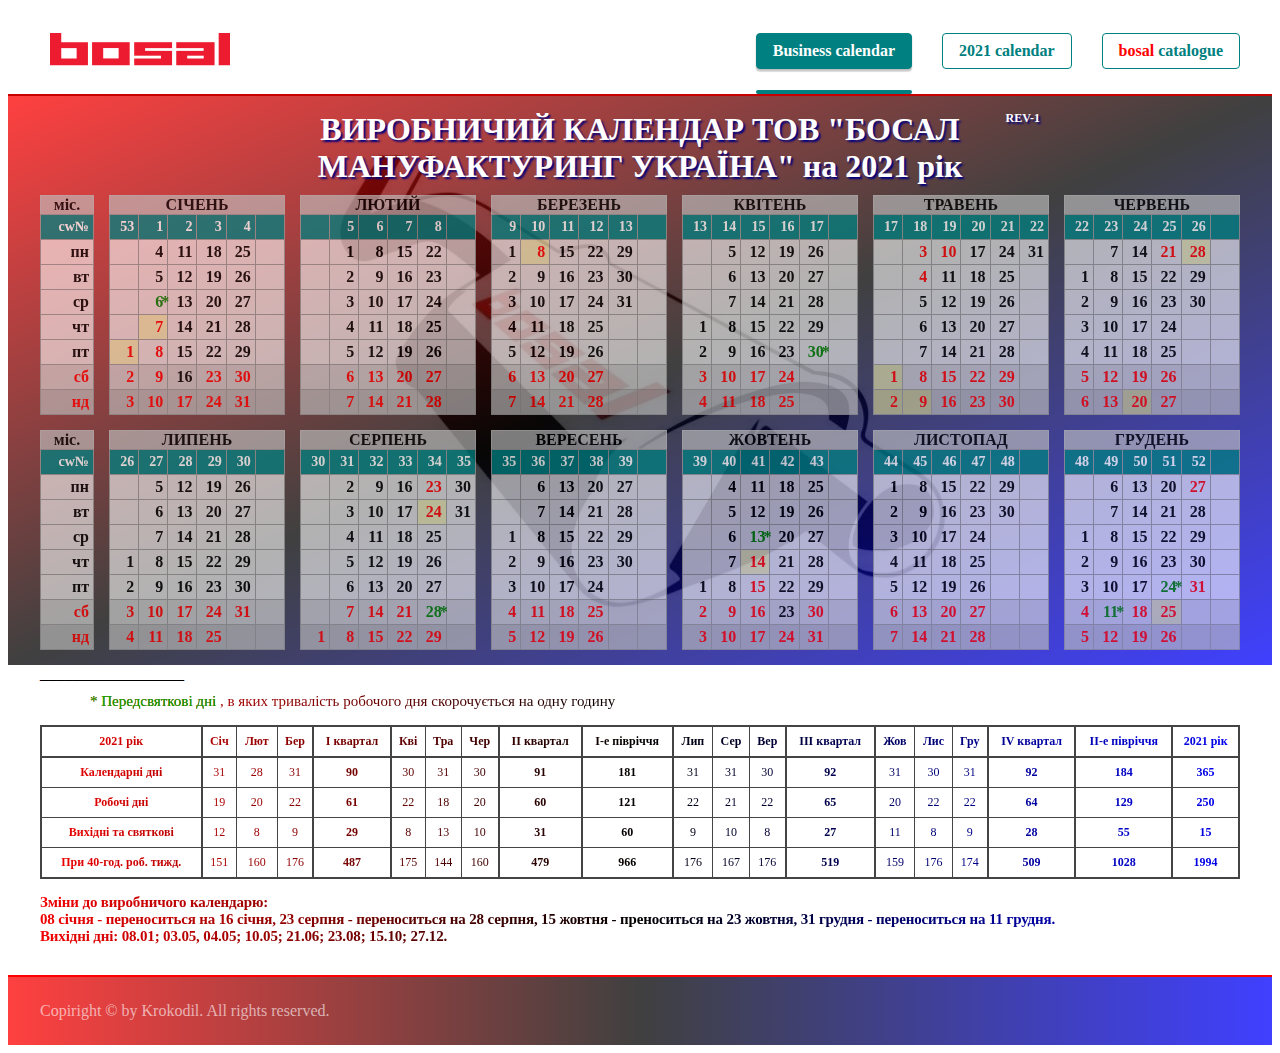
<file: index.html>
<!DOCTYPE html>
<html lang="ua">
  <head>
    <meta charset="UTF-8" />
    <meta name="viewport" content="width=device-width, initial-scale=1.0" />
    <title>Document</title>
    <link
      rel="stylesheet"
      href="https://cdnjs.cloudflare.com/ajax/libs/modern-normalize/1.0.0/modern-normalize.min.css"
      integrity="sha512-ISS7cAi1PEhQ8jnbJpJZMd29NlhNj4AWYyLOSp2CE/CsHxTCu+r+t0D2yoJudVrd0/8fTVPUVDzY5Tvli75u/g=="
      crossorigin="anonymous"
    />
    <link rel="stylesheet" href="./css/main.css" />
    <link rel="stylesheet" href="./css/business-calendar.css" />
  </head>
  <body>
    <header class="site-header">
      <div class="container">
        <nav class="site-nav">
          <a
            href="http://www.bosal.com/en"
            class="logo"
            target="_blank"
            rel="noopener"
            ><img src="./images/logo-bosal.png" alt="логотип Босал"
          /></a>
          <ul class="nav-links list">
            <li class="item">
              <a href="./index.html" class="nav-link active">
                <span class="button">Business calendar</span>
              </a>
            </li>
            <li class="item">
              <a href="./calendar.html" class="nav-link">
                <span class="button">2021 calendar</span>
              </a>
            </li>
            <li class="item">
              <a
                href="http://www.bosal.com/en/catalog"
                class="nav-link"
                target="_blank"
                rel="noopener"
              >
                <span class="button"
                  ><span class="bosal">bosal</span> catalogue</span
                >
              </a>
            </li>
          </ul>
        </nav>
      </div>
    </header>
    <main>
      <section class="calendar">
        <div class="overlay">
          <div class="container">
            <h1 class="page-title unselectable">
              ВИРОБНИЧИЙ КАЛЕНДАР ТОВ "БОСАЛ МАНУФАКТУРИНГ УКРАЇНА" на 2021 рік
              <span class="rev">REV-1</span>
            </h1>
            <ul class="month-list list unselectable">
              <li class="week-day-item month-item">
                <table class="month">
                  <caption class="month-name">
                    міс.
                  </caption>
                  <tr class="week-cw">
                    <th>cw№</th>
                  </tr>
                  <tr>
                    <td class="week-day">пн</td>
                  </tr>
                  <tr>
                    <td class="week-day">вт</td>
                  </tr>
                  <tr>
                    <td class="week-day">ср</td>
                  </tr>
                  <tr>
                    <td class="week-day">чт</td>
                  </tr>
                  <tr>
                    <td class="week-day">пт</td>
                  </tr>
                  <tr class="week-day saturday">
                    <td>сб</td>
                  </tr>
                  <tr class="week-day sunday">
                    <td>нд</td>
                  </tr>
                </table>
              </li>
              <li class="month-item">
                <table class="month january">
                  <caption class="month-name">
                    <a href="./calendar.html#jan" class="month-link">СІЧЕНЬ</a>
                  </caption>
                  <thead>
                    <tr class="week-cw">
                      <th>53</th>
                      <th>1</th>
                      <th>2</th>
                      <th>3</th>
                      <th>4</th>
                      <th class="empty">0</th>
                    </tr>
                  </thead>
                  <tbody>
                    <tr class="week-day">
                      <td class="empty">0</td>
                      <td>4</td>
                      <td>11</td>
                      <td>18</td>
                      <td>25</td>
                      <td class="empty">0</td>
                    </tr>
                    <tr class="week-day">
                      <td class="empty">0</td>
                      <td>5</td>
                      <td>12</td>
                      <td>19</td>
                      <td>26</td>
                      <td class="empty">0</td>
                    </tr>
                    <tr class="week-day">
                      <td class="empty">0</td>
                      <td class="pre-holiday">6</td>
                      <td>13</td>
                      <td>20</td>
                      <td>27</td>
                      <td class="empty">0</td>
                    </tr>
                    <tr class="week-day">
                      <td class="empty">0</td>
                      <td class="holiday">7</td>
                      <td>14</td>
                      <td>21</td>
                      <td>28</td>
                      <td class="empty">0</td>
                    </tr>
                    <tr class="week-day">
                      <td class="holiday">1</td>
                      <td class="not-working">8</td>
                      <td>15</td>
                      <td>22</td>
                      <td>29</td>
                      <td class="empty">0</td>
                    </tr>
                    <tr class="week-day saturday">
                      <td>2</td>
                      <td>9</td>
                      <td class="working-saturday">16</td>
                      <td>23</td>
                      <td>30</td>
                      <td class="empty">0</td>
                    </tr>
                    <tr class="week-day sunday">
                      <td>3</td>
                      <td>10</td>
                      <td>17</td>
                      <td>24</td>
                      <td>31</td>
                      <td class="empty">0</td>
                    </tr>
                  </tbody>
                </table>
                <table class="day-counter">
                  <tr>
                    <th>Календарні дні</th>
                    <td>31</td>
                  </tr>
                  <tr>
                    <th>Робочі дні</th>
                    <td>19</td>
                  </tr>
                  <tr>
                    <th>Вихідні та святкові</th>
                    <td>12</td>
                  </tr>
                  <tr>
                    <th>При 40-год роб. тижд.</th>
                    <td>151</td>
                  </tr>
                </table>
              </li>
              <li class="month-item">
                <table class="month february">
                  <caption class="month-name">
                    <a href="./calendar.html#feb" class="month-link">ЛЮТИЙ</a>
                  </caption>
                  <thead>
                    <tr class="week-cw">
                      <th class="empty">0</th>
                      <th>5</th>
                      <th>6</th>
                      <th>7</th>
                      <th>8</th>
                      <th class="empty">0</th>
                    </tr>
                  </thead>
                  <tbody>
                    <tr class="week-day">
                      <td class="empty">0</td>
                      <td>1</td>
                      <td>8</td>
                      <td>15</td>
                      <td>22</td>
                      <td class="empty">0</td>
                    </tr>
                    <tr class="week-day">
                      <td class="empty">0</td>
                      <td>2</td>
                      <td>9</td>
                      <td>16</td>
                      <td>23</td>
                      <td class="empty">0</td>
                    </tr>
                    <tr class="week-day">
                      <td class="empty">0</td>
                      <td>3</td>
                      <td>10</td>
                      <td>17</td>
                      <td>24</td>
                      <td class="empty">0</td>
                    </tr>
                    <tr class="week-day">
                      <td class="empty">0</td>
                      <td>4</td>
                      <td>11</td>
                      <td>18</td>
                      <td>25</td>
                      <td class="empty">0</td>
                    </tr>
                    <tr class="week-day">
                      <td class="empty">0</td>
                      <td>5</td>
                      <td>12</td>
                      <td>19</td>
                      <td>26</td>
                      <td class="empty">0</td>
                    </tr>
                    <tr class="week-day saturday">
                      <td class="empty">0</td>
                      <td>6</td>
                      <td>13</td>
                      <td>20</td>
                      <td>27</td>
                      <td class="empty">0</td>
                    </tr>
                    <tr class="week-day sunday">
                      <td class="empty">0</td>
                      <td>7</td>
                      <td>14</td>
                      <td>21</td>
                      <td>28</td>
                      <td class="empty">0</td>
                    </tr>
                  </tbody>
                </table>
                <table class="day-counter">
                  <tr>
                    <th>Календарні дні</th>
                    <td>28</td>
                  </tr>
                  <tr>
                    <th>Робочі дні</th>
                    <td>20</td>
                  </tr>
                  <tr>
                    <th>Вихідні та святкові</th>
                    <td>8</td>
                  </tr>
                  <tr>
                    <th>При 40-год роб. тижд.</th>
                    <td>160</td>
                  </tr>
                </table>
              </li>
              <li class="month-item">
                <table class="month march">
                  <caption class="month-name">
                    <a href="./calendar.html#mar" class="month-link"
                      >БЕРЕЗЕНЬ</a
                    >
                  </caption>
                  <thead>
                    <tr class="week-cw">
                      <th>9</th>
                      <th>10</th>
                      <th>11</th>
                      <th>12</th>
                      <th>13</th>
                      <th class="empty">0</th>
                    </tr>
                  </thead>
                  <tbody>
                    <tr class="week-day">
                      <td>1</td>
                      <td class="holiday">8</td>
                      <td>15</td>
                      <td>22</td>
                      <td>29</td>
                      <td class="empty">0</td>
                    </tr>
                    <tr class="week-day">
                      <td>2</td>
                      <td>9</td>
                      <td>16</td>
                      <td>23</td>
                      <td>30</td>
                      <td class="empty">0</td>
                    </tr>
                    <tr class="week-day">
                      <td>3</td>
                      <td>10</td>
                      <td>17</td>
                      <td>24</td>
                      <td>31</td>
                      <td class="empty">0</td>
                    </tr>
                    <tr class="week-day">
                      <td>4</td>
                      <td>11</td>
                      <td>18</td>
                      <td>25</td>
                      <td class="empty">0</td>
                      <td class="empty">0</td>
                    </tr>
                    <tr class="week-day">
                      <td>5</td>
                      <td>12</td>
                      <td>19</td>
                      <td>26</td>
                      <td class="empty">0</td>
                      <td class="empty">0</td>
                    </tr>
                    <tr class="week-day saturday">
                      <td>6</td>
                      <td>13</td>
                      <td>20</td>
                      <td>27</td>
                      <td class="empty">0</td>
                      <td class="empty">0</td>
                    </tr>
                    <tr class="week-day sunday">
                      <td>7</td>
                      <td>14</td>
                      <td>21</td>
                      <td>28</td>
                      <td class="empty">0</td>
                      <td class="empty">0</td>
                    </tr>
                  </tbody>
                </table>
                <table class="day-counter">
                  <tr>
                    <th>Календарні дні</th>
                    <td>31</td>
                  </tr>
                  <tr>
                    <th>Робочі дні</th>
                    <td>22</td>
                  </tr>
                  <tr>
                    <th>Вихідні та святкові</th>
                    <td>9</td>
                  </tr>
                  <tr>
                    <th>При 40-год роб. тижд.</th>
                    <td>176</td>
                  </tr>
                </table>
              </li>
              <li class="month-item">
                <table class="month april">
                  <caption class="month-name">
                    <a href="./calendar.html#apr" class="month-link">КВІТЕНЬ</a>
                  </caption>
                  <thead>
                    <tr class="week-cw">
                      <th>13</th>
                      <th>14</th>
                      <th>15</th>
                      <th>16</th>
                      <th>17</th>
                      <th class="empty">0</th>
                    </tr>
                  </thead>
                  <tbody>
                    <tr class="week-day">
                      <td class="empty">0</td>
                      <td>5</td>
                      <td>12</td>
                      <td>19</td>
                      <td>26</td>
                      <td class="empty">0</td>
                    </tr>
                    <tr class="week-day">
                      <td class="empty">0</td>
                      <td>6</td>
                      <td>13</td>
                      <td>20</td>
                      <td>27</td>
                      <td class="empty">0</td>
                    </tr>
                    <tr class="week-day">
                      <td class="empty">0</td>
                      <td>7</td>
                      <td>14</td>
                      <td>21</td>
                      <td>28</td>
                      <td class="empty">0</td>
                    </tr>
                    <tr class="week-day">
                      <td>1</td>
                      <td>8</td>
                      <td>15</td>
                      <td>22</td>
                      <td>29</td>
                      <td class="empty">0</td>
                    </tr>
                    <tr class="week-day">
                      <td>2</td>
                      <td>9</td>
                      <td>16</td>
                      <td>23</td>
                      <td class="pre-holiday">30</td>
                      <td class="empty">0</td>
                    </tr>
                    <tr class="week-day saturday">
                      <td>3</td>
                      <td>10</td>
                      <td>17</td>
                      <td>24</td>
                      <td class="empty">0</td>
                      <td class="empty">0</td>
                    </tr>
                    <tr class="week-day sunday">
                      <td>4</td>
                      <td>11</td>
                      <td>18</td>
                      <td>25</td>
                      <td class="empty">0</td>
                      <td class="empty">0</td>
                    </tr>
                  </tbody>
                </table>
                <table class="day-counter">
                  <tr>
                    <th>Календарні дні</th>
                    <td>30</td>
                  </tr>
                  <tr>
                    <th>Робочі дні</th>
                    <td>22</td>
                  </tr>
                  <tr>
                    <th>Вихідні та святкові</th>
                    <td>8</td>
                  </tr>
                  <tr>
                    <th>При 40-год роб. тижд.</th>
                    <td>175</td>
                  </tr>
                </table>
              </li>
              <li class="month-item">
                <table class="month may">
                  <caption class="month-name">
                    <a href="./calendar.html#may" class="month-link">ТРАВЕНЬ</a>
                  </caption>
                  <thead>
                    <tr class="week-cw">
                      <th>17</th>
                      <th>18</th>
                      <th>19</th>
                      <th>20</th>
                      <th>21</th>
                      <th>22</th>
                    </tr>
                  </thead>
                  <tbody>
                    <tr class="week-day">
                      <td class="empty">0</td>
                      <td class="not-working">3</td>
                      <td class="not-working">10</td>
                      <td>17</td>
                      <td>24</td>
                      <td>31</td>
                    </tr>
                    <tr class="week-day">
                      <td class="empty">0</td>
                      <td class="not-working">4</td>
                      <td>11</td>
                      <td>18</td>
                      <td>25</td>
                      <td class="empty">0</td>
                    </tr>
                    <tr class="week-day">
                      <td class="empty">0</td>
                      <td>5</td>
                      <td>12</td>
                      <td>19</td>
                      <td>26</td>
                      <td class="empty">0</td>
                    </tr>
                    <tr class="week-day">
                      <td class="empty">0</td>
                      <td>6</td>
                      <td>13</td>
                      <td>20</td>
                      <td>27</td>
                      <td class="empty">0</td>
                    </tr>
                    <tr class="week-day">
                      <td class="empty">0</td>
                      <td>7</td>
                      <td>14</td>
                      <td>21</td>
                      <td>28</td>
                      <td class="empty">0</td>
                    </tr>
                    <tr class="week-day saturday">
                      <td class="holiday">1</td>
                      <td>8</td>
                      <td>15</td>
                      <td>22</td>
                      <td>29</td>
                      <td class="empty">0</td>
                    </tr>
                    <tr class="week-day sunday">
                      <td class="holiday">2</td>
                      <td class="holiday">9</td>
                      <td>16</td>
                      <td>23</td>
                      <td>30</td>
                      <td class="empty">0</td>
                    </tr>
                  </tbody>
                </table>
                <table class="day-counter">
                  <tr>
                    <th>Календарні дні</th>
                    <td>31</td>
                  </tr>
                  <tr>
                    <th>Робочі дні</th>
                    <td>18</td>
                  </tr>
                  <tr>
                    <th>Вихідні та святкові</th>
                    <td>13</td>
                  </tr>
                  <tr>
                    <th>При 40-год роб. тижд.</th>
                    <td>144</td>
                  </tr>
                </table>
              </li>
              <li class="month-item">
                <table class="month june">
                  <caption class="month-name">
                    <a href="./calendar.html#jun" class="month-link">ЧЕРВЕНЬ</a>
                  </caption>
                  <thead>
                    <tr class="week-cw">
                      <th>22</th>
                      <th>23</th>
                      <th>24</th>
                      <th>25</th>
                      <th>26</th>
                      <th class="empty">0</th>
                    </tr>
                  </thead>
                  <tbody>
                    <tr class="week-day">
                      <td class="empty">0</td>
                      <td>7</td>
                      <td>14</td>
                      <td class="not-working">21</td>
                      <td class="holiday">28</td>
                      <td class="empty">0</td>
                    </tr>
                    <tr class="week-day">
                      <td>1</td>
                      <td>8</td>
                      <td>15</td>
                      <td>22</td>
                      <td>29</td>
                      <td class="empty">0</td>
                    </tr>
                    <tr class="week-day">
                      <td>2</td>
                      <td>9</td>
                      <td>16</td>
                      <td>23</td>
                      <td>30</td>
                      <td class="empty">0</td>
                    </tr>
                    <tr class="week-day">
                      <td>3</td>
                      <td>10</td>
                      <td>17</td>
                      <td>24</td>
                      <td class="empty">0</td>
                      <td class="empty">0</td>
                    </tr>
                    <tr class="week-day">
                      <td>4</td>
                      <td>11</td>
                      <td>18</td>
                      <td>25</td>
                      <td class="empty">0</td>
                      <td class="empty">0</td>
                    </tr>
                    <tr class="week-day saturday">
                      <td>5</td>
                      <td>12</td>
                      <td>19</td>
                      <td>26</td>
                      <td class="empty">0</td>
                      <td class="empty">0</td>
                    </tr>
                    <tr class="week-day sunday">
                      <td>6</td>
                      <td>13</td>
                      <td class="holiday">20</td>
                      <td>27</td>
                      <td class="empty">0</td>
                      <td class="empty">0</td>
                    </tr>
                  </tbody>
                </table>
                <table class="day-counter">
                  <tr>
                    <th>Календарні дні</th>
                    <td>30</td>
                  </tr>
                  <tr>
                    <th>Робочі дні</th>
                    <td>20</td>
                  </tr>
                  <tr>
                    <th>Вихідні та святкові</th>
                    <td>10</td>
                  </tr>
                  <tr>
                    <th>При 40-год роб. тижд.</th>
                    <td>160</td>
                  </tr>
                </table>
              </li>
              <li class="week-day-item month-item">
                <table class="month">
                  <caption class="month-name">
                    міс.
                  </caption>
                  <tr class="week-cw">
                    <th>cw№</th>
                  </tr>
                  <tr class="week-day">
                    <td>пн</td>
                  </tr>
                  <tr class="week-day">
                    <td>вт</td>
                  </tr>
                  <tr class="week-day">
                    <td>ср</td>
                  </tr>
                  <tr class="week-day">
                    <td>чт</td>
                  </tr>
                  <tr class="week-day">
                    <td>пт</td>
                  </tr>
                  <tr class="week-day saturday">
                    <td>сб</td>
                  </tr>
                  <tr class="week-day sunday">
                    <td>нд</td>
                  </tr>
                </table>
              </li>
              <li class="month-item">
                <table class="month july">
                  <caption class="month-name">
                    <a href="./calendar.html#jul" class="month-link">ЛИПЕНЬ</a>
                  </caption>
                  <thead>
                    <tr class="week-cw">
                      <th>26</th>
                      <th>27</th>
                      <th>28</th>
                      <th>29</th>
                      <th>30</th>
                      <th class="empty">0</th>
                    </tr>
                  </thead>
                  <tbody>
                    <tr class="week-day">
                      <td class="empty">0</td>
                      <td>5</td>
                      <td>12</td>
                      <td>19</td>
                      <td>26</td>
                      <td class="empty">0</td>
                    </tr>
                    <tr class="week-day">
                      <td class="empty">0</td>
                      <td>6</td>
                      <td>13</td>
                      <td>20</td>
                      <td>27</td>
                      <td class="empty">0</td>
                    </tr>
                    <tr class="week-day">
                      <td class="empty">0</td>
                      <td>7</td>
                      <td>14</td>
                      <td>21</td>
                      <td>28</td>
                      <td class="empty">0</td>
                    </tr>
                    <tr class="week-day">
                      <td>1</td>
                      <td>8</td>
                      <td>15</td>
                      <td>22</td>
                      <td>29</td>
                      <td class="empty">0</td>
                    </tr>
                    <tr class="week-day">
                      <td>2</td>
                      <td>9</td>
                      <td>16</td>
                      <td>23</td>
                      <td>30</td>
                      <td class="empty">0</td>
                    </tr>
                    <tr class="week-day saturday">
                      <td>3</td>
                      <td>10</td>
                      <td>17</td>
                      <td>24</td>
                      <td>31</td>
                      <td class="empty">0</td>
                    </tr>
                    <tr class="week-day sunday">
                      <td>4</td>
                      <td>11</td>
                      <td>18</td>
                      <td>25</td>
                      <td class="empty">0</td>
                      <td class="empty">0</td>
                    </tr>
                  </tbody>
                </table>
                <table class="day-counter">
                  <tr>
                    <th>Календарні дні</th>
                    <td>31</td>
                  </tr>
                  <tr>
                    <th>Робочі дні</th>
                    <td>22</td>
                  </tr>
                  <tr>
                    <th>Вихідні та святкові</th>
                    <td>9</td>
                  </tr>
                  <tr>
                    <th>При 40-год роб. тижд.</th>
                    <td>176</td>
                  </tr>
                </table>
              </li>
              <li class="month-item">
                <table class="month august">
                  <caption class="month-name">
                    <a href="./calendar.html#aug" class="month-link">СЕРПЕНЬ</a>
                  </caption>
                  <thead>
                    <tr class="week-cw">
                      <th>30</th>
                      <th>31</th>
                      <th>32</th>
                      <th>33</th>
                      <th>34</th>
                      <th>35</th>
                    </tr>
                  </thead>
                  <tbody>
                    <tr class="week-day">
                      <td class="empty">0</td>
                      <td>2</td>
                      <td>9</td>
                      <td>16</td>
                      <td class="not-working">23</td>
                      <td>30</td>
                    </tr>
                    <tr class="week-day">
                      <td class="empty">0</td>
                      <td>3</td>
                      <td>10</td>
                      <td>17</td>
                      <td class="holiday">24</td>
                      <td>31</td>
                    </tr>
                    <tr class="week-day">
                      <td class="empty">0</td>
                      <td>4</td>
                      <td>11</td>
                      <td>18</td>
                      <td>25</td>
                      <td class="empty">0</td>
                    </tr>
                    <tr class="week-day">
                      <td class="empty">0</td>
                      <td>5</td>
                      <td>12</td>
                      <td>19</td>
                      <td>26</td>
                      <td class="empty">0</td>
                    </tr>
                    <tr class="week-day">
                      <td class="empty">0</td>
                      <td>6</td>
                      <td>13</td>
                      <td>20</td>
                      <td>27</td>
                      <td class="empty">0</td>
                    </tr>
                    <tr class="week-day saturday">
                      <td class="empty">0</td>
                      <td>7</td>
                      <td>14</td>
                      <td>21</td>
                      <td class="pre-holiday">28</td>
                      <td class="empty">0</td>
                    </tr>
                    <tr class="week-day sunday">
                      <td>1</td>
                      <td>8</td>
                      <td>15</td>
                      <td>22</td>
                      <td>29</td>
                      <td class="empty">0</td>
                    </tr>
                  </tbody>
                </table>
                <table class="day-counter">
                  <tr>
                    <th>Календарні дні</th>
                    <td>31</td>
                  </tr>
                  <tr>
                    <th>Робочі дні</th>
                    <td>21</td>
                  </tr>
                  <tr>
                    <th>Вихідні та святкові</th>
                    <td>10</td>
                  </tr>
                  <tr>
                    <th>При 40-год роб. тижд.</th>
                    <td>167</td>
                  </tr>
                </table>
              </li>
              <li class="month-item">
                <table class="month september">
                  <caption class="month-name">
                    <a href="./calendar.html#sep" class="month-link"
                      >ВЕРЕСЕНЬ</a
                    >
                  </caption>
                  <thead>
                    <tr class="week-cw">
                      <th>35</th>
                      <th>36</th>
                      <th>37</th>
                      <th>38</th>
                      <th>39</th>
                      <th class="empty">0</th>
                    </tr>
                  </thead>
                  <tbody>
                    <tr class="week-day">
                      <td class="empty">0</td>
                      <td>6</td>
                      <td>13</td>
                      <td>20</td>
                      <td>27</td>
                      <td class="empty">0</td>
                    </tr>
                    <tr class="week-day">
                      <td class="empty">0</td>
                      <td>7</td>
                      <td>14</td>
                      <td>21</td>
                      <td>28</td>
                      <td class="empty">0</td>
                    </tr>
                    <tr class="week-day">
                      <td>1</td>
                      <td>8</td>
                      <td>15</td>
                      <td>22</td>
                      <td>29</td>
                      <td class="empty">0</td>
                    </tr>
                    <tr class="week-day">
                      <td>2</td>
                      <td>9</td>
                      <td>16</td>
                      <td>23</td>
                      <td>30</td>
                      <td class="empty">0</td>
                    </tr>
                    <tr class="week-day">
                      <td>3</td>
                      <td>10</td>
                      <td>17</td>
                      <td>24</td>
                      <td class="empty">0</td>
                      <td class="empty">0</td>
                    </tr>
                    <tr class="week-day saturday">
                      <td>4</td>
                      <td>11</td>
                      <td>18</td>
                      <td>25</td>
                      <td class="empty">0</td>
                      <td class="empty">0</td>
                    </tr>
                    <tr class="week-day sunday">
                      <td>5</td>
                      <td>12</td>
                      <td>19</td>
                      <td>26</td>
                      <td class="empty">0</td>
                      <td class="empty">0</td>
                    </tr>
                  </tbody>
                </table>
                <table class="day-counter">
                  <tr>
                    <th>Календарні дні</th>
                    <td>30</td>
                  </tr>
                  <tr>
                    <th>Робочі дні</th>
                    <td>22</td>
                  </tr>
                  <tr>
                    <th>Вихідні та святкові</th>
                    <td>8</td>
                  </tr>
                  <tr>
                    <th>При 40-год роб. тижд.</th>
                    <td>176</td>
                  </tr>
                </table>
              </li>
              <li class="month-item">
                <table class="month october">
                  <caption class="month-name">
                    <a href="./calendar.html#oct" class="month-link">ЖОВТЕНЬ</a>
                  </caption>
                  <thead>
                    <tr class="week-cw">
                      <th>39</th>
                      <th>40</th>
                      <th>41</th>
                      <th>42</th>
                      <th>43</th>
                      <th class="empty">0</th>
                    </tr>
                  </thead>
                  <tbody>
                    <tr class="week-day">
                      <td class="empty">0</td>
                      <td>4</td>
                      <td>11</td>
                      <td>18</td>
                      <td>25</td>
                      <td class="empty">0</td>
                    </tr>
                    <tr class="week-day">
                      <td class="empty">0</td>
                      <td>5</td>
                      <td>12</td>
                      <td>19</td>
                      <td>26</td>
                      <td class="empty">0</td>
                    </tr>
                    <tr class="week-day">
                      <td class="empty">0</td>
                      <td>6</td>
                      <td class="pre-holiday">13</td>
                      <td>20</td>
                      <td>27</td>
                      <td class="empty">0</td>
                    </tr>
                    <tr class="week-day">
                      <td class="empty">0</td>
                      <td>7</td>
                      <td class="holiday">14</td>
                      <td>21</td>
                      <td>28</td>
                      <td class="empty">0</td>
                    </tr>
                    <tr class="week-day">
                      <td>1</td>
                      <td>8</td>
                      <td class="not-working">15</td>
                      <td>22</td>
                      <td>29</td>
                      <td class="empty">0</td>
                    </tr>
                    <tr class="week-day saturday">
                      <td>2</td>
                      <td>9</td>
                      <td>16</td>
                      <td class="working-saturday">23</td>
                      <td>30</td>
                      <td class="empty">0</td>
                    </tr>
                    <tr class="week-day sunday">
                      <td>3</td>
                      <td>10</td>
                      <td>17</td>
                      <td>24</td>
                      <td>31</td>
                      <td class="empty">0</td>
                    </tr>
                  </tbody>
                </table>
                <table class="day-counter">
                  <tr>
                    <th>Календарні дні</th>
                    <td>31</td>
                  </tr>
                  <tr>
                    <th>Робочі дні</th>
                    <td>20</td>
                  </tr>
                  <tr>
                    <th>Вихідні та святкові</th>
                    <td>11</td>
                  </tr>
                  <tr>
                    <th>При 40-год роб. тижд.</th>
                    <td>159</td>
                  </tr>
                </table>
              </li>
              <li class="month-item">
                <table class="month november">
                  <caption class="month-name">
                    <a href="./calendar.html#nov" class="month-link"
                      >ЛИСТОПАД</a
                    >
                  </caption>
                  <thead>
                    <tr class="week-cw">
                      <th>44</th>
                      <th>45</th>
                      <th>46</th>
                      <th>47</th>
                      <th>48</th>
                      <th class="empty">0</th>
                    </tr>
                  </thead>
                  <tbody>
                    <tr class="week-day">
                      <td>1</td>
                      <td>8</td>
                      <td>15</td>
                      <td>22</td>
                      <td>29</td>
                      <td class="empty">0</td>
                    </tr>
                    <tr class="week-day">
                      <td>2</td>
                      <td>9</td>
                      <td>16</td>
                      <td>23</td>
                      <td>30</td>
                      <td class="empty">0</td>
                    </tr>
                    <tr class="week-day">
                      <td>3</td>
                      <td>10</td>
                      <td>17</td>
                      <td>24</td>
                      <td class="empty">0</td>
                      <td class="empty">0</td>
                    </tr>
                    <tr class="week-day">
                      <td>4</td>
                      <td>11</td>
                      <td>18</td>
                      <td>25</td>
                      <td class="empty">0</td>
                      <td class="empty">0</td>
                    </tr>
                    <tr class="week-day">
                      <td>5</td>
                      <td>12</td>
                      <td>19</td>
                      <td>26</td>
                      <td class="empty">0</td>
                      <td class="empty">0</td>
                    </tr>
                    <tr class="week-day saturday">
                      <td>6</td>
                      <td>13</td>
                      <td>20</td>
                      <td>27</td>
                      <td class="empty">0</td>
                      <td class="empty">0</td>
                    </tr>
                    <tr class="week-day sunday">
                      <td>7</td>
                      <td>14</td>
                      <td>21</td>
                      <td>28</td>
                      <td class="empty">0</td>
                      <td class="empty">0</td>
                    </tr>
                  </tbody>
                </table>
                <table class="day-counter">
                  <tr>
                    <th>Календарні дні</th>
                    <td>30</td>
                  </tr>

                  <tr>
                    <th>Робочі дні</th>
                    <td>22</td>
                  </tr>
                  <tr>
                    <th>Вихідні та святкові</th>
                    <td>8</td>
                  </tr>
                  <tr>
                    <th>При 40-год роб. тижд.</th>
                    <td>176</td>
                  </tr>
                </table>
              </li>
              <li class="month-item">
                <table class="month december">
                  <caption class="month-name">
                    <a href="./calendar.html#dec" class="month-link">ГРУДЕНЬ</a>
                  </caption>
                  <thead>
                    <tr class="week-cw">
                      <th>48</th>
                      <th>49</th>
                      <th>50</th>
                      <th>51</th>
                      <th>52</th>
                      <th class="empty">0</th>
                    </tr>
                  </thead>
                  <tbody>
                    <tr class="week-day">
                      <td class="empty">0</td>
                      <td>6</td>
                      <td>13</td>
                      <td>20</td>
                      <td class="not-working">27</td>
                      <td class="empty">0</td>
                    </tr>
                    <tr class="week-day">
                      <td class="empty">0</td>
                      <td>7</td>
                      <td>14</td>
                      <td>21</td>
                      <td>28</td>
                      <td class="empty">0</td>
                    </tr>
                    <tr class="week-day">
                      <td>1</td>
                      <td>8</td>
                      <td>15</td>
                      <td>22</td>
                      <td>29</td>
                      <td class="empty">0</td>
                    </tr>
                    <tr class="week-day">
                      <td>2</td>
                      <td>9</td>
                      <td>16</td>
                      <td>23</td>
                      <td>30</td>
                      <td class="empty">0</td>
                    </tr>
                    <tr class="week-day">
                      <td>3</td>
                      <td>10</td>
                      <td>17</td>
                      <td class="pre-holiday">24</td>
                      <td class="not-working">31</td>
                      <td class="empty">0</td>
                    </tr>
                    <tr class="week-day saturday">
                      <td>4</td>
                      <td class="pre-holiday">11</td>
                      <td>18</td>
                      <td class="holiday">25</td>
                      <td class="empty">0</td>
                      <td class="empty">0</td>
                    </tr>
                    <tr class="week-day sunday">
                      <td>5</td>
                      <td>12</td>
                      <td>19</td>
                      <td>26</td>
                      <td class="empty">0</td>
                      <td class="empty">0</td>
                    </tr>
                  </tbody>
                </table>
                <table class="day-counter">
                  <tr>
                    <th>Календарні дні</th>
                    <td>31</td>
                  </tr>
                  <tr>
                    <th>Робочі дні</th>
                    <td>22</td>
                  </tr>
                  <tr>
                    <th>Вихідні та святкові</th>
                    <td>9</td>
                  </tr>
                  <tr>
                    <th>При 40-год роб. тижд.</th>
                    <td>174</td>
                  </tr>
                </table>
              </li>
            </ul>
          </div>
        </div>
      </section>
      <section class="summary">
        <div class="container">
          <span>__________________</span>
          <p class="calendar-notes">
            <span class="calendar-notes-green">* Передсвяткові дні</span> , в
            яких тривалість робочого дня скорочується на одну годину
          </p>
          <table class="summary-table">
            <tr>
              <th class="subtotal">2021 рік</th>
              <th>Січ</th>
              <th>Лют</th>
              <th>Бер</th>
              <th class="subtotal">I квартал</th>
              <th>Кві</th>
              <th>Тра</th>
              <th>Чер</th>
              <th class="subtotal">II квартал</th>
              <th class="subtotal">I-е півріччя</th>
              <th>Лип</th>
              <th>Сер</th>
              <th>Вер</th>
              <th class="subtotal">III квартал</th>
              <th>Жов</th>
              <th>Лис</th>
              <th>Гру</th>
              <th class="subtotal">IV квартал</th>
              <th class="subtotal">II-е півріччя</th>
              <th class="subtotal">2021 рік</th>
            </tr>
            <tr>
              <td class="subtotal">Календарні дні</td>
              <td>31</td>
              <td>28</td>
              <td>31</td>
              <td class="subtotal">90</td>
              <td>30</td>
              <td>31</td>
              <td>30</td>
              <td class="subtotal">91</td>
              <td class="subtotal">181</td>
              <td>31</td>
              <td>31</td>
              <td>30</td>
              <td class="subtotal">92</td>
              <td>31</td>
              <td>30</td>
              <td>31</td>
              <td class="subtotal">92</td>
              <td class="subtotal">184</td>
              <td class="subtotal">365</td>
            </tr>
            <tr>
              <td class="subtotal">Робочі дні</td>
              <td>19</td>
              <td>20</td>
              <td>22</td>
              <td class="subtotal">61</td>
              <td>22</td>
              <td>18</td>
              <td>20</td>
              <td class="subtotal">60</td>
              <td class="subtotal">121</td>
              <td>22</td>
              <td>21</td>
              <td>22</td>
              <td class="subtotal">65</td>
              <td>20</td>
              <td>22</td>
              <td>22</td>
              <td class="subtotal">64</td>
              <td class="subtotal">129</td>
              <td class="subtotal">250</td>
            </tr>
            <tr>
              <td class="subtotal">Вихідні та святкові</td>
              <td>12</td>
              <td>8</td>
              <td>9</td>
              <td class="subtotal">29</td>
              <td>8</td>
              <td>13</td>
              <td>10</td>
              <td class="subtotal">31</td>
              <td class="subtotal">60</td>
              <td>9</td>
              <td>10</td>
              <td>8</td>
              <td class="subtotal">27</td>
              <td>11</td>
              <td>8</td>
              <td>9</td>
              <td class="subtotal">28</td>
              <td class="subtotal">55</td>
              <td class="subtotal">15</td>
            </tr>
            <tr>
              <td class="subtotal">При 40-год. роб. тижд.</td>
              <td>151</td>
              <td>160</td>
              <td>176</td>
              <td class="subtotal">487</td>
              <td>175</td>
              <td>144</td>
              <td>160</td>
              <td class="subtotal">479</td>
              <td class="subtotal">966</td>
              <td>176</td>
              <td>167</td>
              <td>176</td>
              <td class="subtotal">519</td>
              <td>159</td>
              <td>176</td>
              <td>174</td>
              <td class="subtotal">509</td>
              <td class="subtotal">1028</td>
              <td class="subtotal">1994</td>
            </tr>
          </table>
          <p class="calendar-changes">
            Зміни до виробничого календарю:<br />
            08 січня - переноситься на 16 січня, 23 серпня - переноситься на 28
            серпня, 15 жовтня - преноситься на 23 жовтня, 31 грудня -
            переноситься на 11 грудня.<br />
            Вихідні дні: 08.01; 03.05, 04.05; 10.05; 21.06; 23.08; 15.10; 27.12.
          </p>
        </div>
      </section>
    </main>
    <footer class="site-footer">
      <div class="container">
        <p class="copyright">
          Copiright &copy; by
          <a href="mailto:o.susarov@gmail.com" class="krokodil">Krokodil</a>.
          All rights reserved.
        </p>
      </div>
    </footer>
  </body>
</html>
</file>
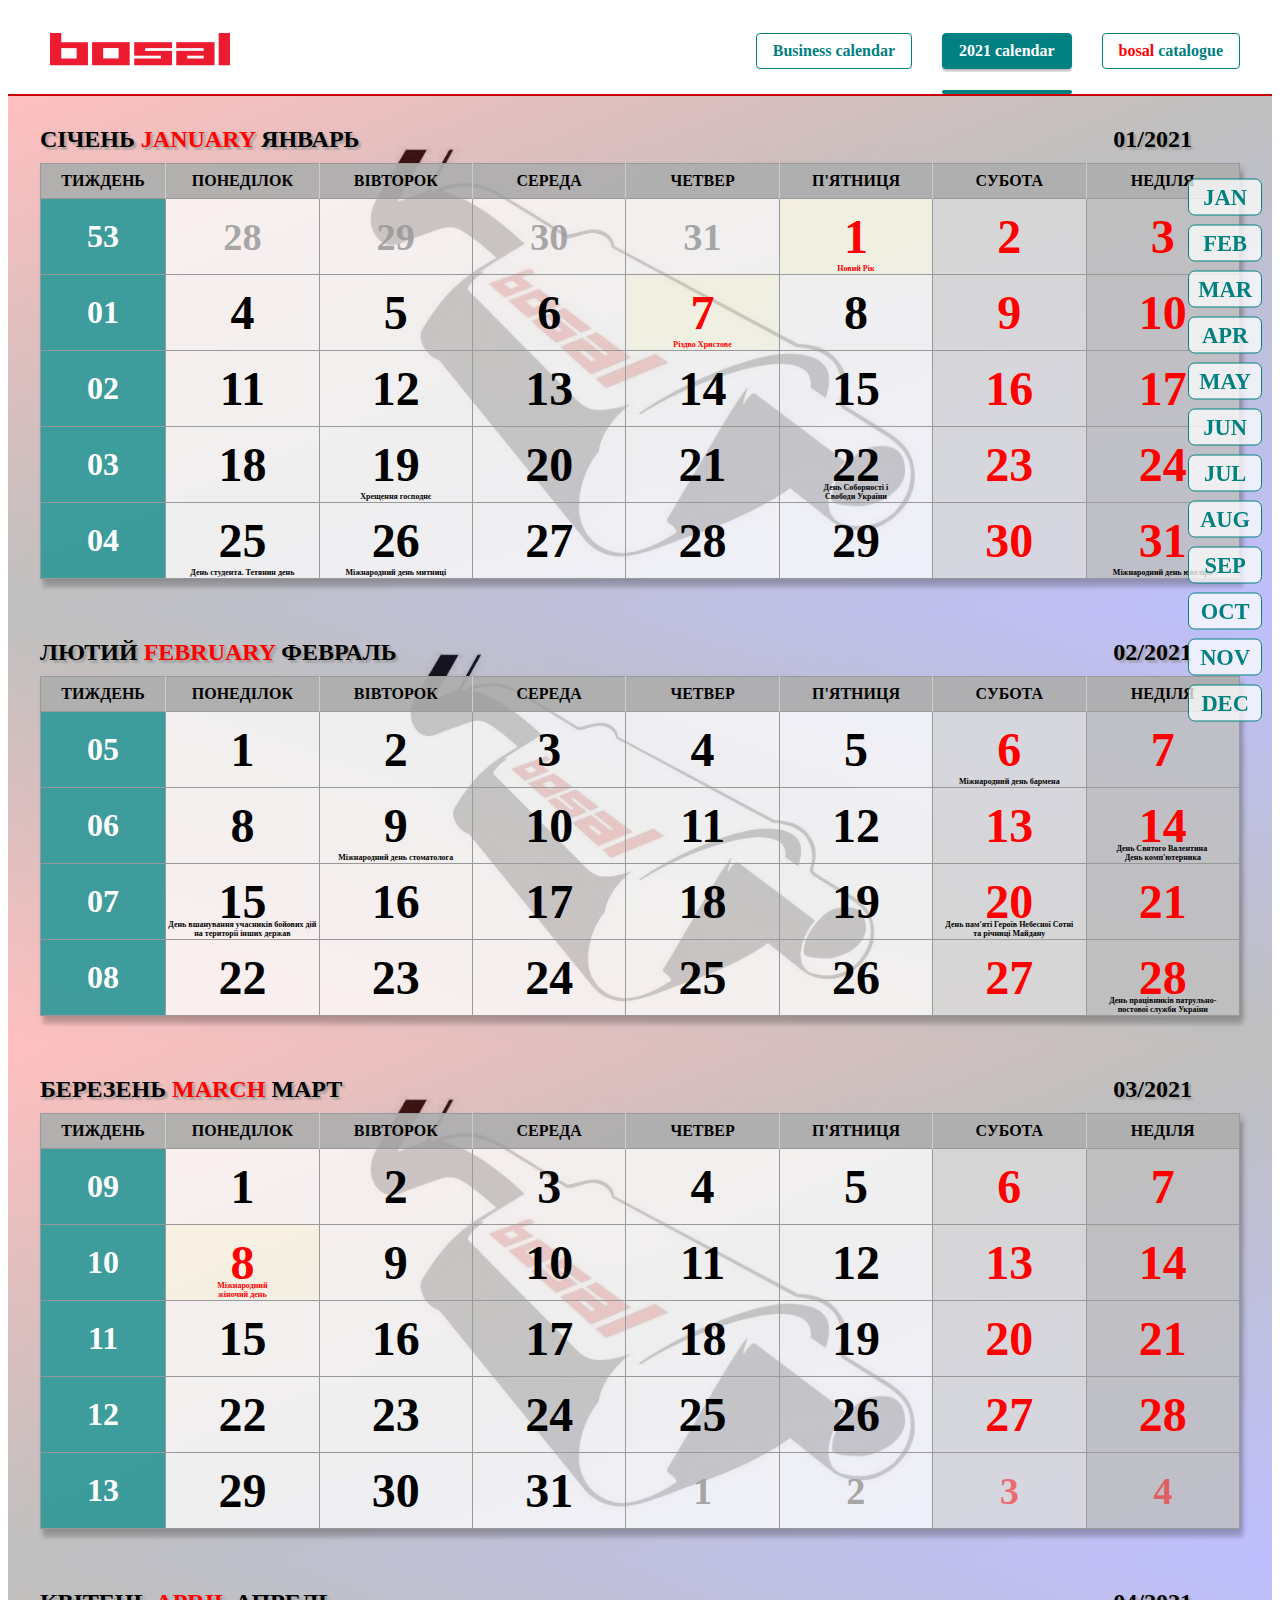
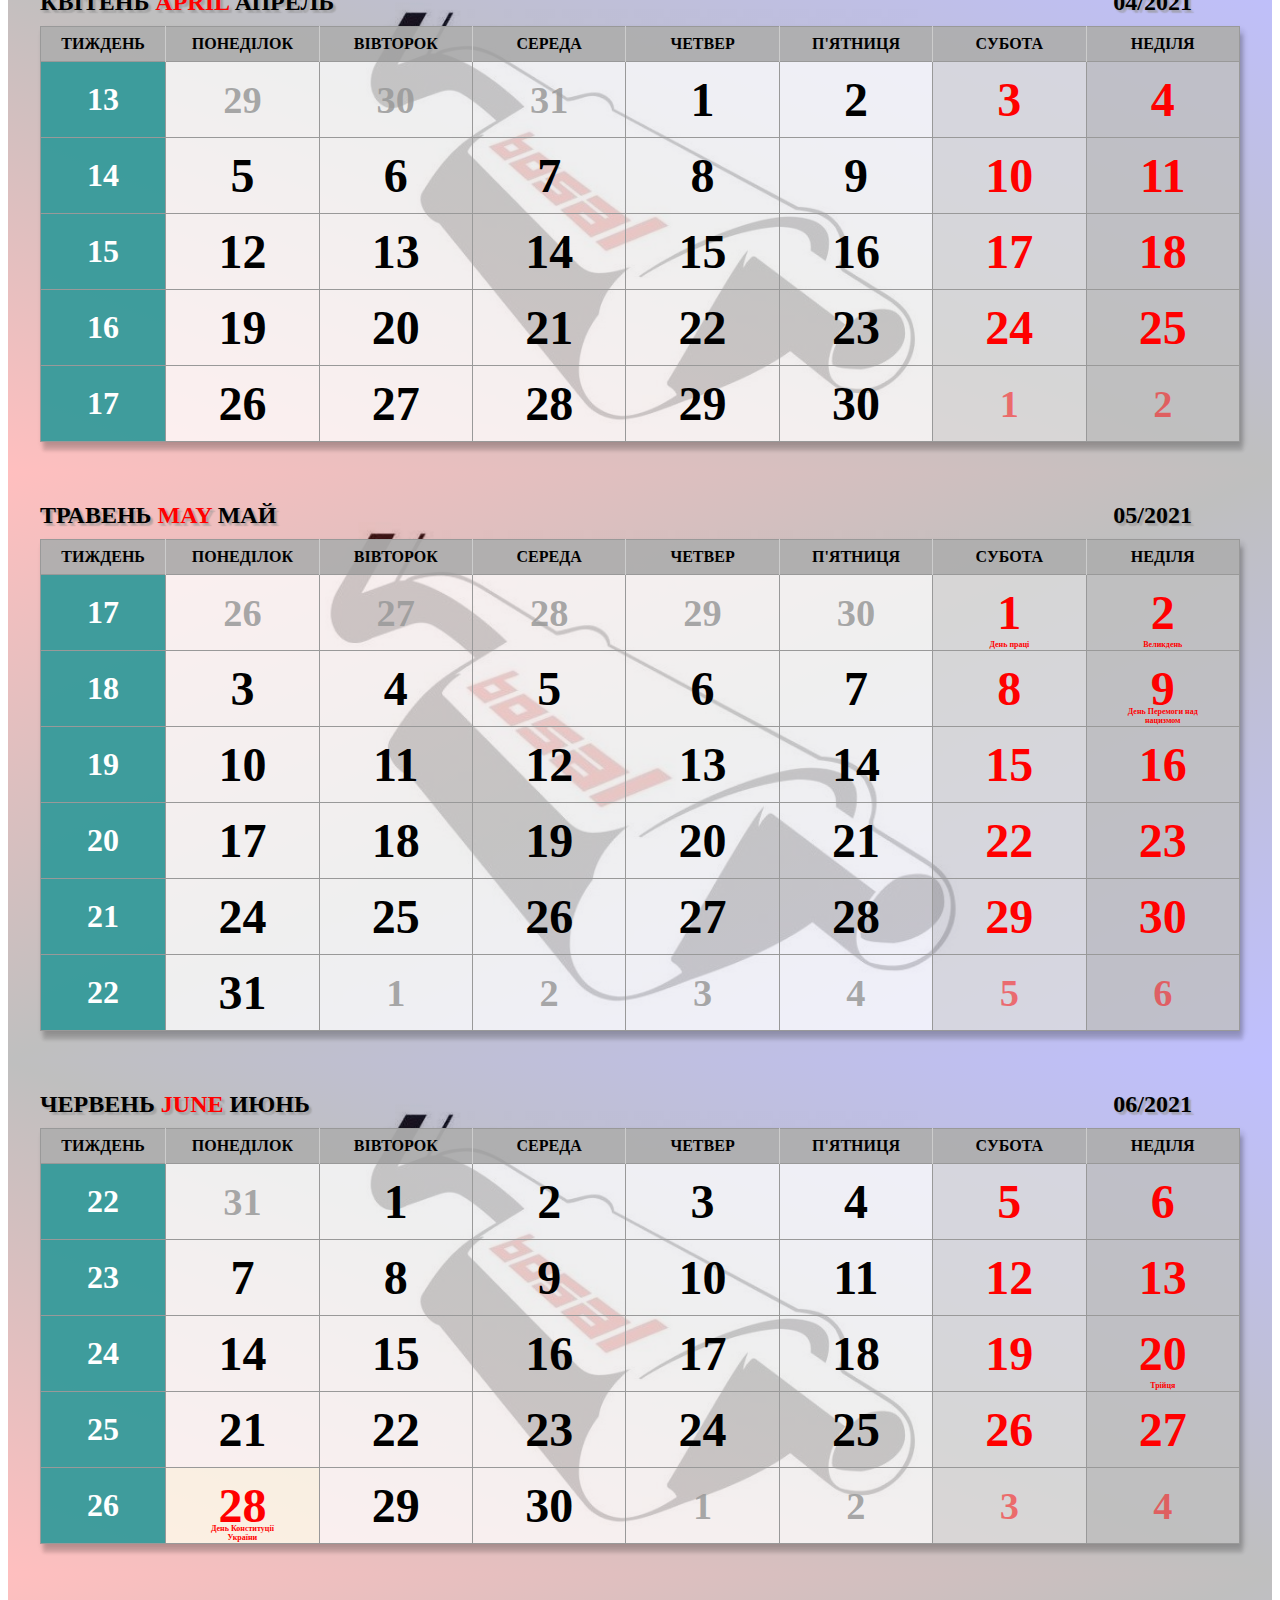
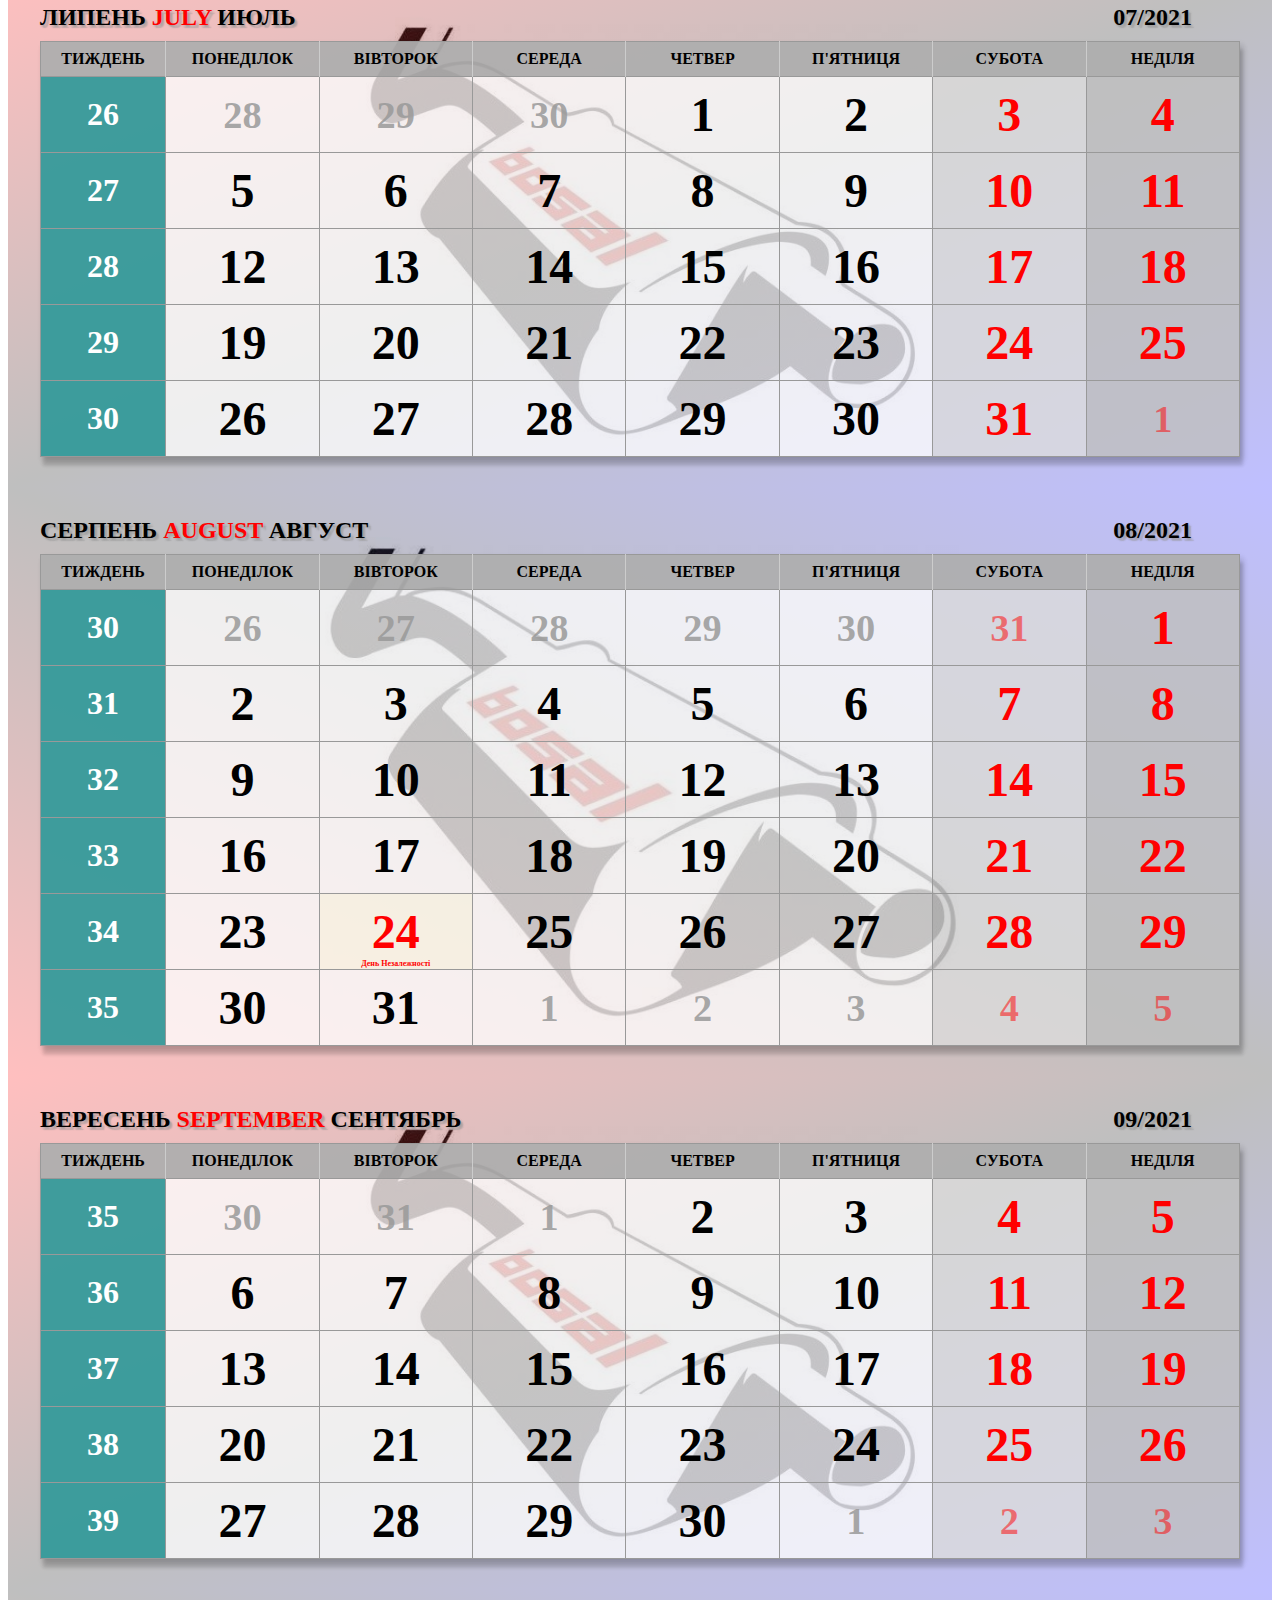
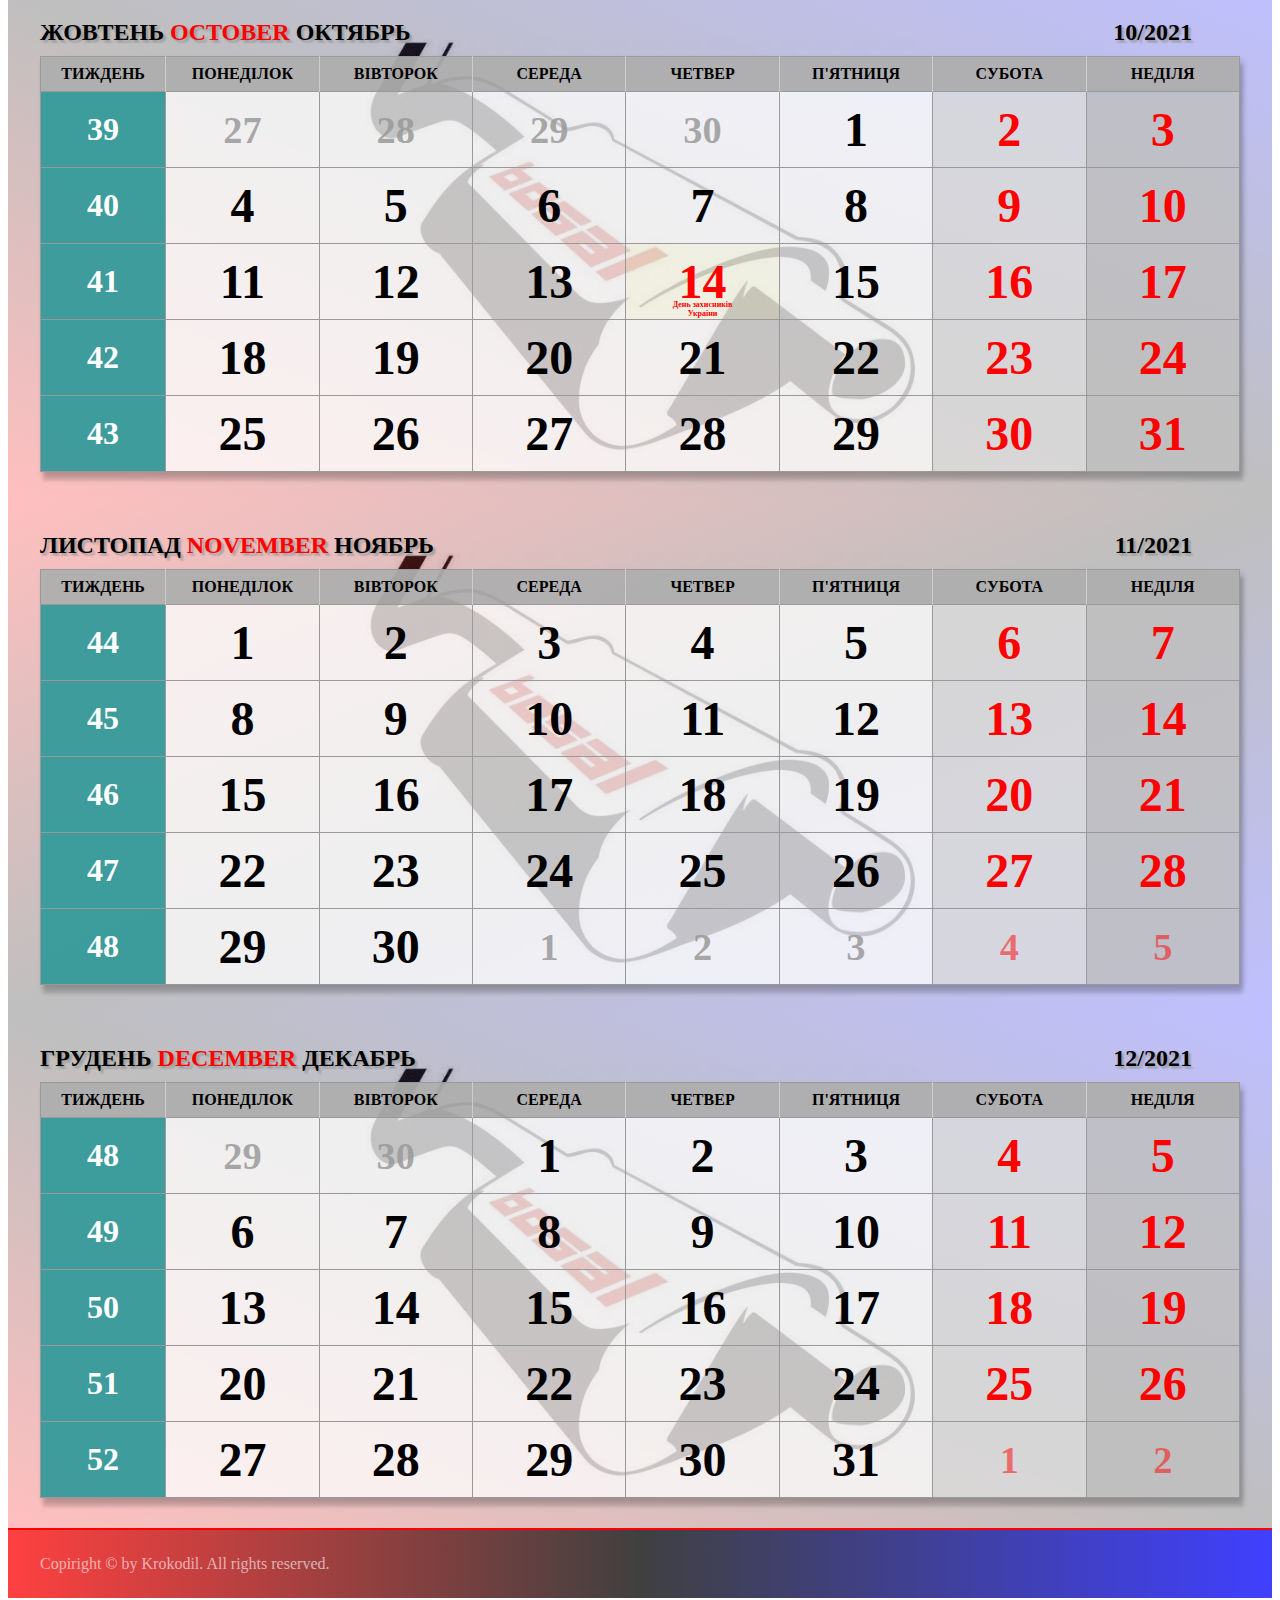
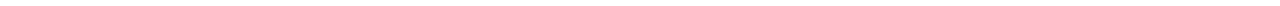
<file: calendar.html>
<!DOCTYPE html>
<html lang="ua">
  <head>
    <meta charset="UTF-8" />
    <meta name="viewport" content="width=device-width, initial-scale=1.0" />
    <title>Document</title>
    <link
      rel="stylesheet"
      href="https://cdnjs.cloudflare.com/ajax/libs/modern-normalize/1.0.0/modern-normalize.min.css"
      integrity="sha512-ISS7cAi1PEhQ8jnbJpJZMd29NlhNj4AWYyLOSp2CE/CsHxTCu+r+t0D2yoJudVrd0/8fTVPUVDzY5Tvli75u/g=="
      crossorigin="anonymous"
    />
    <link rel="stylesheet" href="./css/main.css" />
    <link rel="stylesheet" href="./css/year-calendar.css" />
  </head>
  <body>
    <header class="site-header">
      <div class="container">
        <nav class="site-nav">
          <a
            href="http://www.bosal.com/en"
            class="logo"
            target="_blank"
            rel="noopener"
            ><img src="./images/logo-bosal.png" alt="логотип Босал"
          /></a>
          <ul class="nav-links list">
            <li class="item">
              <a href="./index.html" class="nav-link">
                <span class="button">Business calendar</span>
              </a>
            </li>
            <li class="item">
              <a href="./calendar.html" class="nav-link active">
                <span class="button">2021 calendar</span>
              </a>
            </li>
            <li class="item">
              <a
                href="http://www.bosal.com/en/catalog"
                class="nav-link"
                target="_blank"
                rel="noopener"
              >
                <span class="button"
                  ><span class="bosal">bosal</span> catalogue</span
                >
              </a>
            </li>
          </ul>
        </nav>
      </div>
    </header>
    <main>
      <div class="calendar-nav">
        <ul class="list">
          <li><a href="#jan" class="button">JAN</a></li>
          <li><a href="#feb" class="button">FEB</a></li>
          <li><a href="#mar" class="button">MAR</a></li>
          <li><a href="#apr" class="button">APR</a></li>
          <li><a href="#may" class="button">MAY</a></li>
          <li><a href="#jun" class="button">JUN</a></li>
          <li><a href="#jul" class="button">JUL</a></li>
          <li><a href="#aug" class="button">AUG</a></li>
          <li><a href="#sep" class="button">SEP</a></li>
          <li><a href="#oct" class="button">OCT</a></li>
          <li><a href="#nov" class="button">NOV</a></li>
          <li><a href="#dec" class="button">DEC</a></li>
        </ul>
      </div>
      <section class="month-section section-january" id="jan">
        <div class="container">
          <h2 class="month-title">
            Січень <span class="month-title-red">January</span> Январь
            <span class="month-code">01/2021</span>
          </h2>
          <table class="month january unselectable">
            <thead>
              <tr class="calendar-heading">
                <th>тиждень</th>
                <th>понеділок</th>
                <th>вівторок</th>
                <th>середа</th>
                <th>четвер</th>
                <th>п'ятниця</th>
                <th>субота</th>
                <th>неділя</th>
              </tr>
            </thead>
            <tbody>
              <tr class="cw cw53">
                <td>53</td>
                <td class="other-month">28</td>
                <td class="other-month">29</td>
                <td class="other-month">30</td>
                <td class="other-month">31</td>
                <td class="holiday new-year">1</td>
                <td>2</td>
                <td>3</td>
              </tr>
              <tr class="cw cw01">
                <td>01</td>
                <td>4</td>
                <td>5</td>
                <td>6</td>
                <td class="holiday orthodox-xmas">7</td>
                <td>8</td>
                <td>9</td>
                <td>10</td>
              </tr>
              <tr class="cw cw02">
                <td>02</td>
                <td>11</td>
                <td>12</td>
                <td>13</td>
                <td>14</td>
                <td>15</td>
                <td>16</td>
                <td>17</td>
              </tr>
              <tr class="cw cw03">
                <td>03</td>
                <td>18</td>
                <td class="baptism">19</td>
                <td>20</td>
                <td>21</td>
                <td class="integrity">22</td>
                <td>23</td>
                <td>24</td>
              </tr>
              <tr class="cw cw04">
                <td>04</td>
                <td class="tetyana">25</td>
                <td class="int-customs">26</td>
                <td>27</td>
                <td>28</td>
                <td>29</td>
                <td>30</td>
                <td class="int-jeweler">31</td>
              </tr>
            </tbody>
          </table>
        </div>
      </section>
      <section class="month-section section-february" id="feb">
        <div class="container">
          <h2 class="month-title">
            Лютий <span class="month-title-red">February</span> Февраль<span
              class="month-code"
              >02/2021</span
            >
          </h2>
          <table class="month february unselectable">
            <thead>
              <tr class="calendar-heading">
                <th>тиждень</th>
                <th>понеділок</th>
                <th>вівторок</th>
                <th>середа</th>
                <th>четвер</th>
                <th>п'ятниця</th>
                <th>субота</th>
                <th>неділя</th>
              </tr>
            </thead>
            <tbody>
              <tr class="cw cw05">
                <td>05</td>
                <td>1</td>
                <td>2</td>
                <td>3</td>
                <td>4</td>
                <td>5</td>
                <td class="int-barmen">6</td>
                <td>7</td>
              </tr>
              <tr class="cw cw06">
                <td>06</td>
                <td>8</td>
                <td class="int-dantist">9</td>
                <td>10</td>
                <td>11</td>
                <td>12</td>
                <td>13</td>
                <td class="st-valentine">14</td>
              </tr>
              <tr class="cw cw07">
                <td>07</td>
                <td class="foreign-war">15</td>
                <td>16</td>
                <td>17</td>
                <td>18</td>
                <td>19</td>
                <td class="heavenly-hundred">20</td>
                <td>21</td>
              </tr>
              <tr class="cw cw08">
                <td>08</td>
                <td>22</td>
                <td>23</td>
                <td>24</td>
                <td>25</td>
                <td>26</td>
                <td>27</td>
                <td class="pps">28</td>
              </tr>
            </tbody>
          </table>
        </div>
      </section>
      <section class="month-section section-march" id="mar">
        <div class="container">
          <h2 class="month-title">
            Березень <span class="month-title-red">March</span> Март<span
              class="month-code"
              >03/2021</span
            >
          </h2>
          <table class="month march unselectable">
            <thead>
              <tr class="calendar-heading">
                <th>тиждень</th>
                <th>понеділок</th>
                <th>вівторок</th>
                <th>середа</th>
                <th>четвер</th>
                <th>п'ятниця</th>
                <th>субота</th>
                <th>неділя</th>
              </tr>
            </thead>
            <tbody>
              <!-- class="other-month" class="holiday" -->
              <tr class="cw cw09">
                <td>09</td>
                <td>1</td>
                <td>2</td>
                <td>3</td>
                <td>4</td>
                <td>5</td>
                <td>6</td>
                <td>7</td>
              </tr>
              <tr class="cw cw10">
                <td>10</td>
                <td class="holiday eight-of-march">8</td>
                <td>9</td>
                <td>10</td>
                <td>11</td>
                <td>12</td>
                <td>13</td>
                <td>14</td>
              </tr>
              <tr class="cw cw11">
                <td>11</td>
                <td>15</td>
                <td>16</td>
                <td>17</td>
                <td>18</td>
                <td>19</td>
                <td>20</td>
                <td>21</td>
              </tr>
              <tr class="cw cw12">
                <td>12</td>
                <td>22</td>
                <td>23</td>
                <td>24</td>
                <td>25</td>
                <td>26</td>
                <td>27</td>
                <td>28</td>
              </tr>
              <tr class="cw cw13">
                <td>13</td>
                <td>29</td>
                <td>30</td>
                <td>31</td>
                <td class="other-month">1</td>
                <td class="other-month">2</td>
                <td class="other-month">3</td>
                <td class="other-month">4</td>
              </tr>
              <!-- class="other-month" class="holiday" -->
            </tbody>
          </table>
        </div>
      </section>
      <section class="month-section section-april" id="apr">
        <div class="container">
          <h2 class="month-title">
            Квітень <span class="month-title-red">April</span> Апрель<span
              class="month-code"
              >04/2021</span
            >
          </h2>
          <table class="month april unselectable">
            <thead>
              <tr class="calendar-heading">
                <th>тиждень</th>
                <th>понеділок</th>
                <th>вівторок</th>
                <th>середа</th>
                <th>четвер</th>
                <th>п'ятниця</th>
                <th>субота</th>
                <th>неділя</th>
              </tr>
            </thead>
            <tbody>
              <!-- class="other-month"  class="holiday" -->
              <tr class="cw cw13">
                <td>13</td>
                <td class="other-month">29</td>
                <td class="other-month">30</td>
                <td class="other-month">31</td>
                <td>1</td>
                <td>2</td>
                <td>3</td>
                <td>4</td>
              </tr>
              <tr class="cw cw14">
                <td>14</td>
                <td>5</td>
                <td>6</td>
                <td>7</td>
                <td>8</td>
                <td>9</td>
                <td>10</td>
                <td>11</td>
              </tr>
              <tr class="cw cw15">
                <td>15</td>
                <td>12</td>
                <td>13</td>
                <td>14</td>
                <td>15</td>
                <td>16</td>
                <td>17</td>
                <td>18</td>
              </tr>
              <tr class="cw cw16">
                <td>16</td>
                <td>19</td>
                <td>20</td>
                <td>21</td>
                <td>22</td>
                <td>23</td>
                <td>24</td>
                <td>25</td>
              </tr>
              <tr class="cw cw17">
                <td>17</td>
                <td>26</td>
                <td>27</td>
                <td>28</td>
                <td>29</td>
                <td>30</td>
                <td class="other-month">1</td>
                <td class="other-month">2</td>
              </tr>
              <!-- class="other-month"  class="holiday" -->
            </tbody>
          </table>
        </div>
      </section>
      <section class="month-section section-may" id="may">
        <div class="container">
          <h2 class="month-title">
            Травень <span class="month-title-red">May</span> Май<span
              class="month-code"
              >05/2021</span
            >
          </h2>
          <table class="month may unselectable">
            <thead>
              <tr class="calendar-heading">
                <th>тиждень</th>
                <th>понеділок</th>
                <th>вівторок</th>
                <th>середа</th>
                <th>четвер</th>
                <th>п'ятниця</th>
                <th>субота</th>
                <th>неділя</th>
              </tr>
            </thead>
            <tbody>
              <!-- class="other-month"  class="holiday" -->
              <tr class="cw cw17">
                <td class="other-month">17</td>
                <td class="other-month">26</td>
                <td class="other-month">27</td>
                <td class="other-month">28</td>
                <td class="other-month">29</td>
                <td class="other-month">30</td>
                <td class="holiday first-of-may">1</td>
                <td class="holiday orthodox-easter">2</td>
              </tr>
              <tr class="cw18">
                <td>18</td>
                <td>3</td>
                <td>4</td>
                <td>5</td>
                <td>6</td>
                <td>7</td>
                <td>8</td>
                <td class="holiday victory-day">9</td>
              </tr>
              <tr class="cw cw19">
                <td>19</td>
                <td>10</td>
                <td>11</td>
                <td>12</td>
                <td>13</td>
                <td>14</td>
                <td>15</td>
                <td>16</td>
              </tr>
              <tr class="cw cw20">
                <td>20</td>
                <td>17</td>
                <td>18</td>
                <td>19</td>
                <td>20</td>
                <td>21</td>
                <td>22</td>
                <td>23</td>
              </tr>
              <tr class="cw cw21">
                <td>21</td>
                <td>24</td>
                <td>25</td>
                <td>26</td>
                <td>27</td>
                <td>28</td>
                <td>29</td>
                <td>30</td>
              </tr>
              <tr class="cw cw22">
                <td>22</td>
                <td>31</td>
                <td class="other-month">1</td>
                <td class="other-month">2</td>
                <td class="other-month">3</td>
                <td class="other-month">4</td>
                <td class="other-month">5</td>
                <td class="other-month">6</td>
              </tr>
              <!-- class="other-month"  class="holiday" -->
            </tbody>
          </table>
        </div>
      </section>
      <section class="month-section section-june" id="jun">
        <div class="container">
          <h2 class="month-title">
            Червень <span class="month-title-red">June</span> Июнь<span
              class="month-code"
              >06/2021</span
            >
          </h2>
          <table class="month june unselectable">
            <thead>
              <tr class="calendar-heading">
                <th>тиждень</th>
                <th>понеділок</th>
                <th>вівторок</th>
                <th>середа</th>
                <th>четвер</th>
                <th>п'ятниця</th>
                <th>субота</th>
                <th>неділя</th>
              </tr>
            </thead>
            <tbody>
              <!-- class="other-month"  class="holiday" -->
              <tr class="cw cw22">
                <td class="other-month">22</td>
                <td class="other-month">31</td>
                <td>1</td>
                <td>2</td>
                <td>3</td>
                <td>4</td>
                <td>5</td>
                <td>6</td>
              </tr>
              <tr class="cw cw23">
                <td>23</td>
                <td>7</td>
                <td>8</td>
                <td>9</td>
                <td>10</td>
                <td>11</td>
                <td>12</td>
                <td>13</td>
              </tr>
              <tr class="cw cw24">
                <td>24</td>
                <td>14</td>
                <td>15</td>
                <td>16</td>
                <td>17</td>
                <td>18</td>
                <td>19</td>
                <td class="holiday trinity">20</td>
              </tr>
              <tr class="cw cw25">
                <td>25</td>
                <td>21</td>
                <td>22</td>
                <td>23</td>
                <td>24</td>
                <td>25</td>
                <td>26</td>
                <td>27</td>
              </tr>
              <tr class="cw cw26">
                <td>26</td>
                <td class="holiday сonstitution">28</td>
                <td>29</td>
                <td>30</td>
                <td class="other-month">1</td>
                <td class="other-month">2</td>
                <td class="other-month">3</td>
                <td class="other-month">4</td>
              </tr>
              <!-- class="other-month"  class="holiday" -->
            </tbody>
          </table>
        </div>
      </section>
      <section class="month-section section-july" id="jul">
        <div class="container">
          <h2 class="month-title">
            Липень <span class="month-title-red">July</span> Июль<span
              class="month-code"
              >07/2021</span
            >
          </h2>
          <table class="month july unselectable">
            <thead>
              <tr class="calendar-heading">
                <th>тиждень</th>
                <th>понеділок</th>
                <th>вівторок</th>
                <th>середа</th>
                <th>четвер</th>
                <th>п'ятниця</th>
                <th>субота</th>
                <th>неділя</th>
              </tr>
            </thead>
            <tbody>
              <!-- class="other-month"  class="holiday" -->
              <tr class="cw cw26">
                <td class="other-month">26</td>
                <td class="other-month">28</td>
                <td class="other-month">29</td>
                <td class="other-month">30</td>
                <td>1</td>
                <td>2</td>
                <td>3</td>
                <td>4</td>
              </tr>
              <tr class="cw cw27">
                <td>27</td>
                <td>5</td>
                <td>6</td>
                <td>7</td>
                <td>8</td>
                <td>9</td>
                <td>10</td>
                <td>11</td>
              </tr>
              <tr class="cw cw28">
                <td>28</td>
                <td>12</td>
                <td>13</td>
                <td>14</td>
                <td>15</td>
                <td>16</td>
                <td>17</td>
                <td>18</td>
              </tr>
              <tr class="cw cw29">
                <td>29</td>
                <td>19</td>
                <td>20</td>
                <td>21</td>
                <td>22</td>
                <td>23</td>
                <td>24</td>
                <td>25</td>
              </tr>
              <tr class="cw cw30">
                <td>30</td>
                <td>26</td>
                <td>27</td>
                <td>28</td>
                <td>29</td>
                <td>30</td>
                <td>31</td>
                <td class="other-month">1</td>
              </tr>
              <!-- class="other-month"  class="holiday" -->
            </tbody>
          </table>
        </div>
      </section>
      <section class="month-section section-august" id="aug">
        <div class="container">
          <h2 class="month-title">
            Серпень <span class="month-title-red">August</span> Август<span
              class="month-code"
              >08/2021</span
            >
          </h2>
          <table class="month august unselectable">
            <thead>
              <tr class="calendar-heading">
                <th>тиждень</th>
                <th>понеділок</th>
                <th>вівторок</th>
                <th>середа</th>
                <th>четвер</th>
                <th>п'ятниця</th>
                <th>субота</th>
                <th>неділя</th>
              </tr>
            </thead>
            <tbody>
              <!-- class="other-month"  class="holiday" -->
              <tr class="cw cw30">
                <td>30</td>
                <td class="other-month">26</td>
                <td class="other-month">27</td>
                <td class="other-month">28</td>
                <td class="other-month">29</td>
                <td class="other-month">30</td>
                <td class="other-month">31</td>
                <td>1</td>
              </tr>
              <tr class="cw cw31">
                <td>31</td>
                <td>2</td>
                <td>3</td>
                <td>4</td>
                <td>5</td>
                <td>6</td>
                <td>7</td>
                <td>8</td>
              </tr>
              <tr class="cw cw32">
                <td>32</td>
                <td>9</td>
                <td>10</td>
                <td>11</td>
                <td>12</td>
                <td>13</td>
                <td>14</td>
                <td>15</td>
              </tr>
              <tr class="cw cw33">
                <td>33</td>
                <td>16</td>
                <td>17</td>
                <td>18</td>
                <td>19</td>
                <td>20</td>
                <td>21</td>
                <td>22</td>
              </tr>
              <tr class="cw cw34">
                <td>34</td>
                <td>23</td>
                <td class="holiday independence">24</td>
                <td>25</td>
                <td>26</td>
                <td>27</td>
                <td>28</td>
                <td>29</td>
              </tr>
              <tr class="cw cw35">
                <td>35</td>
                <td>30</td>
                <td>31</td>
                <td class="other-month">1</td>
                <td class="other-month">2</td>
                <td class="other-month">3</td>
                <td class="other-month">4</td>
                <td class="other-month">5</td>
              </tr>
              <!-- class="other-month"  class="holiday" -->
            </tbody>
          </table>
        </div>
      </section>
      <section class="month-section section-september" id="sep">
        <div class="container">
          <h2 class="month-title">
            Вересень
            <span class="month-title-red">September</span> Сентябрь<span
              class="month-code"
              >09/2021</span
            >
          </h2>
          <table class="month september unselectable">
            <thead>
              <tr class="calendar-heading">
                <th>тиждень</th>
                <th>понеділок</th>
                <th>вівторок</th>
                <th>середа</th>
                <th>четвер</th>
                <th>п'ятниця</th>
                <th>субота</th>
                <th>неділя</th>
              </tr>
            </thead>
            <tbody>
              <!-- class="other-month"  class="holiday" -->
              <tr class="cw cw35">
                <td class="other-month">35</td>
                <td class="other-month">30</td>
                <td class="other-month">31</td>
                <td class="other-month">1</td>
                <td>2</td>
                <td>3</td>
                <td>4</td>
                <td>5</td>
              </tr>
              <tr class="cw cw36">
                <td>36</td>
                <td>6</td>
                <td>7</td>
                <td>8</td>
                <td>9</td>
                <td>10</td>
                <td>11</td>
                <td>12</td>
              </tr>
              <tr class="cw cw37">
                <td>37</td>

                <td>13</td>
                <td>14</td>
                <td>15</td>
                <td>16</td>
                <td>17</td>
                <td>18</td>
                <td>19</td>
              </tr>
              <tr class="cw cw38">
                <td>38</td>

                <td>20</td>
                <td>21</td>
                <td>22</td>
                <td>23</td>
                <td>24</td>
                <td>25</td>
                <td>26</td>
              </tr>
              <tr class="cw cw39">
                <td>39</td>
                <td>27</td>
                <td>28</td>
                <td>29</td>
                <td>30</td>
                <td class="other-month">1</td>
                <td class="other-month">2</td>
                <td class="other-month">3</td>
              </tr>
              <!-- class="other-month"  class="holiday" -->
            </tbody>
          </table>
        </div>
      </section>
      <section class="month-section section-october" id="oct">
        <div class="container">
          <h2 class="month-title">
            Жовтень <span class="month-title-red">October</span> Октябрь<span
              class="month-code"
              >10/2021</span
            >
          </h2>
          <table class="month october unselectable">
            <thead>
              <tr class="calendar-heading">
                <th>тиждень</th>
                <th>понеділок</th>
                <th>вівторок</th>
                <th>середа</th>
                <th>четвер</th>
                <th>п'ятниця</th>
                <th>субота</th>
                <th>неділя</th>
              </tr>
            </thead>
            <tbody>
              <!-- class="other-month"  class="holiday" -->
              <tr class="cw cw39">
                <td class="other-month">39</td>
                <td class="other-month">27</td>
                <td class="other-month">28</td>
                <td class="other-month">29</td>
                <td class="other-month">30</td>
                <td>1</td>
                <td>2</td>
                <td>3</td>
              </tr>
              <tr class="cw cw40">
                <td>40</td>
                <td>4</td>
                <td>5</td>
                <td>6</td>
                <td>7</td>
                <td>8</td>
                <td>9</td>
                <td>10</td>
              </tr>
              <tr class="cw cw41">
                <td>41</td>
                <td>11</td>
                <td>12</td>
                <td>13</td>
                <td class="holiday pokrova">14</td>
                <td>15</td>
                <td>16</td>
                <td>17</td>
              </tr>
              <tr class="cw cw42">
                <td>42</td>
                <td>18</td>
                <td>19</td>
                <td>20</td>
                <td>21</td>
                <td>22</td>
                <td>23</td>
                <td>24</td>
              </tr>
              <tr class="cw cw43">
                <td>43</td>
                <td>25</td>
                <td>26</td>
                <td>27</td>
                <td>28</td>
                <td>29</td>
                <td>30</td>
                <td>31</td>
              </tr>
              <!-- class="other-month"  class="holiday" -->
            </tbody>
          </table>
        </div>
      </section>
      <section class="month-section section-november" id="nov">
        <div class="container">
          <h2 class="month-title">
            Листопад <span class="month-title-red">November</span> Ноябрь<span
              class="month-code"
              >11/2021</span
            >
          </h2>
          <table class="month november unselectable">
            <thead>
              <tr class="calendar-heading">
                <th>тиждень</th>
                <th>понеділок</th>
                <th>вівторок</th>
                <th>середа</th>
                <th>четвер</th>
                <th>п'ятниця</th>
                <th>субота</th>
                <th>неділя</th>
              </tr>
            </thead>
            <tbody>
              <!-- class="other-month"  class="holiday" -->
              <tr class="cw cw44">
                <td>44</td>
                <td>1</td>
                <td>2</td>
                <td>3</td>
                <td>4</td>
                <td>5</td>
                <td>6</td>
                <td>7</td>
              </tr>
              <tr class="cw cw45">
                <td>45</td>
                <td>8</td>
                <td>9</td>
                <td>10</td>
                <td>11</td>
                <td>12</td>
                <td>13</td>
                <td>14</td>
              </tr>
              <tr class="cw cw46">
                <td>46</td>
                <td>15</td>
                <td>16</td>
                <td>17</td>
                <td>18</td>
                <td>19</td>
                <td>20</td>
                <td>21</td>
              </tr>
              <tr class="cw cw47">
                <td>47</td>
                <td>22</td>
                <td>23</td>
                <td>24</td>
                <td>25</td>
                <td>26</td>
                <td>27</td>
                <td>28</td>
              </tr>
              <tr class="cw cw48">
                <td>48</td>
                <td>29</td>
                <td>30</td>
                <td class="other-month">1</td>
                <td class="other-month">2</td>
                <td class="other-month">3</td>
                <td class="other-month">4</td>
                <td class="other-month">5</td>
              </tr>
              <!-- class="other-month"  class="holiday" -->
            </tbody>
          </table>
        </div>
      </section>
      <section class="month-section section-december" id="dec">
        <div class="container">
          <h2 class="month-title">
            Грудень <span class="month-title-red">December</span> Декабрь<span
              class="month-code"
              >12/2021</span
            >
          </h2>
          <table class="month december unselectable">
            <thead>
              <tr class="calendar-heading">
                <th>тиждень</th>
                <th>понеділок</th>
                <th>вівторок</th>
                <th>середа</th>
                <th>четвер</th>
                <th>п'ятниця</th>
                <th>субота</th>
                <th>неділя</th>
              </tr>
            </thead>
            <tbody>
              <!-- class="other-month"  class="holiday" -->
              <tr class="cw cw48">
                <td>48</td>
                <td class="other-month">29</td>
                <td class="other-month">30</td>
                <td>1</td>
                <td>2</td>
                <td>3</td>
                <td>4</td>
                <td>5</td>
              </tr>
              <tr class="cw cw49">
                <td>49</td>
                <td>6</td>
                <td>7</td>
                <td>8</td>
                <td>9</td>
                <td>10</td>
                <td>11</td>
                <td>12</td>
              </tr>
              <tr class="cw cw50">
                <td>50</td>
                <td>13</td>
                <td>14</td>
                <td>15</td>
                <td>16</td>
                <td>17</td>
                <td>18</td>
                <td>19</td>
              </tr>
              <tr class="cw cw51">
                <td>51</td>
                <td>20</td>
                <td>21</td>
                <td>22</td>
                <td>23</td>
                <td>24</td>
                <td>25</td>
                <td>26</td>
              </tr>
              <tr class="cw cw52">
                <td>52</td>
                <td>27</td>
                <td>28</td>
                <td>29</td>
                <td>30</td>
                <td>31</td>
                <td class="other-month">1</td>
                <td class="other-month">2</td>
              </tr>
              <!-- class="other-month"  class="holiday" -->
            </tbody>
          </table>
        </div>
      </section>
    </main>
    <footer class="site-footer">
      <div class="container">
        <p class="copyright">
          Copiright &copy; by <span class="krokodil">Krokodil</span>. All rights
          reserved.
        </p>
      </div>
    </footer>
  </body>
</html>
</file>
<file: css/main.css>
/* General styles*/

.list {
  margin: 0;
  padding: 0;
  list-style: none;
}

.unselectable {
  -webkit-touch-callout: none; /* iOS Safari */
  -webkit-user-select: none; /* Chrome/Safari/Opera */
  -khtml-user-select: none; /* Konqueror */
  -moz-user-select: none; /* Firefox */
  -ms-user-select: none; /* Internet Explorer/Edge */
  user-select: none; /* Non-prefixed version, currently
                        not supported by any browser */
}

/* Header styles*/

.site-header {
  border-bottom: 2px solid rgb(200, 0, 0);
}

.site-nav {
  display: flex;
  align-items: center;
}

.logo {
  margin-right: auto;
  padding: 2px 10px;
  border-radius: 2px;
}

.logo:hover {
  box-shadow: 2px 2px 2px teal;
}

.nav-links {
  display: flex;
}

.nav-link {
  position: relative;
  display: block;
  padding: 25px 0;

  text-decoration: none;
  font-weight: 700;

  transition: background-color 250ms cubic-bezier(0.4, 0, 0.2, 1),
    color 250ms cubic-bezier(0.4, 0, 0.2, 1),
    box-shadow 250ms cubic-bezier(0.4, 0, 0.2, 1);
}

.button {
  display: block;
  padding: 8px 16px;
  border-radius: 4px;
  border: 1px solid teal;
  background-color: white;
  color: teal;
}

.bosal {
  color: red;
}

.nav-link:hover .button,
.nav-link.active .button {
  background-color: teal;
  color: white;
  box-shadow: 0px 3px 1px rgba(0, 0, 0, 0.1), 0px 1px 2px rgba(0, 0, 0, 0.08),
    0px 2px 2px rgba(0, 0, 0, 0.12);
}

.nav-link.active::after {
  position: absolute;
  bottom: 0;
  content: '';
  display: block;
  width: 100%;
  height: 4px;
  border-radius: 2px;
  background-color: teal;
}

.nav-links .item:not(:last-child) {
  margin-right: 30px;
}

/* Footer styles*/

.site-footer {
  border-top: 2px solid red;
  background-image: linear-gradient(
    to right,
    rgba(255, 0, 0, 0.75),
    rgba(0, 0, 0, 0.75),
    rgba(0, 0, 255, 0.75)
  );
}

.copyright {
  margin: 0;
  color: rgba(255, 255, 255, 0.6);
  cursor: default;
}

.krokodil {
  position: relative;
  display: inline-block;
  padding: 25px 0;
  text-decoration: none;
  color: inherit;
}

.site-footer:hover .krokodil {
  color: #00ff00;
  text-decoration: underline;
}

.krokodil::before {
  position: absolute;
  display: block;
  content: '';
  top: 0;
  z-index: -1;
  width: 100%;
  height: 50px;

  opacity: 0;
  background-color: white;
  background-position: bottom;
  background-size: contain;
  background-repeat: no-repeat;
  background-image: url(../images/krokodil.png);

  transition: opacity 250ms cubic-bezier(0.4, 0, 0.2, 1),
    transform 250ms cubic-bezier(0.4, 0, 0.2, 1);
}

.site-footer:hover .krokodil::before {
  transform: translateY(-103%);
  opacity: 1;
}

/* Стили для Календаря */

.calendar-heading {
  text-transform: uppercase;
}
</file>
<file: css/business-calendar.css>
:root {
  --summary-border-color: #444444;
}

.body {
  font-family: sans-serif;
  font-size: 16px;
  /* color: green; */
}

.container {
  width: 1200px;
  padding: 0 30px;
  margin-left: auto;
  margin-right: auto;
}

/* .calendar {
  background-image: linear-gradient(
    to bottom right,
    rgba(255, 0, 0, 0.75),
    rgba(0, 0, 0, 0.75),
    rgba(0, 0, 255, 0.75)
  );
} */

.overlay {
  max-width: 1600px;
  margin-left: auto;
  margin-right: auto;
  /* padding: 30px 0; */
  background-position: center;
  background-repeat: no-repeat;
  background-size: contain;
  background-image: linear-gradient(
      to bottom right,
      rgba(255, 0, 0, 0.75),
      rgba(0, 0, 0, 0.75),
      rgba(0, 0, 255, 0.75)
    ),
    url(../images/bosal-muffler.jpg);
}

.calendar .container {
  padding-top: 15px;
  padding-bottom: 15px;
}

.calendar .page-title {
  position: relative;
  max-width: 800px;
  margin-top: 0;
  margin-bottom: 10px;
  margin-left: auto;
  margin-right: auto;
  text-align: center;
  color: white;
  text-shadow: 2px 2px 2px navy;
}

.rev {
  position: absolute;
  top: 0;
  right: 0;
  font-size: 12px;
}

.month-list {
  display: flex;
  flex-wrap: wrap;
}

.calendar .week-day-item {
  margin-right: 15px;
  max-width: 54px;
  pointer-events: none;
}

.month-item {
  position: relative;
  width: calc((100% - 15px * 6 - 54px) / 6);

  background-color: rgba(255, 255, 255, 0.8);
  opacity: 0.75;

  transition: background-color 250ms cubic-bezier(0.4, 0, 0.2, 1),
    opacity 250ms cubic-bezier(0.4, 0, 0.2, 1),
    box-shadow 250ms cubic-bezier(0.4, 0, 0.2, 1);
}

.month-item:not(:nth-child(7n)) {
  margin-right: 15px;
}

.month-item:not(:nth-last-child(-n + 7)) {
  margin-bottom: 15px;
}

.month {
  width: 100%;
  border-collapse: collapse;
  text-align: right;
  cursor: default;
}

.month-name {
  border: 1px solid #bbbbbb;
  border-bottom: none;
  background-color: rgba(0, 0, 0, 0.2);

  font-weight: 700;

  transition: background-color 250ms cubic-bezier(0.4, 0, 0.2, 1);
}

.month-link {
  position: relative;
  display: block;
  width: 100%;
  color: inherit;
  text-decoration: none;

  transition: color 250ms cubic-bezier(0.4, 0, 0.2, 1);
}

.month-link:hover {
  color: teal;
}

.month-link::before {
  position: absolute;
  content: '';
  display: block;
  width: 14px;
  height: 14px;
  left: 10px;
  top: 50%;

  opacity: 0;
  background-position: center;
  background-repeat: no-repeat;
  background-size: contain;
  background-image: url(../images/calendar.svg);

  transform: translateY(-50%);

  transition: opacity 250ms cubic-bezier(0.4, 0, 0.2, 1);
}

.month-link:hover::before {
  opacity: 1;
}

.month-item:not(.week-day-item):hover {
  opacity: 1;
  background-color: white;

  box-shadow: 0px 1px 1px rgba(255, 255, 255, 0.3),
    0px 4px 4px rgba(255, 255, 255, 0.1), 1px 4px 6px rgba(255, 255, 255, 0.4);
}

.month-item:hover .month-name {
  background-color: white;
  cursor: pointer;
}

.month-item:hover .day-counter {
  opacity: 1;

  transform: scale(1.05) translateY(100%);
  scale: 1;
}

.week-day td:not(.empty):hover {
  background-color: blue;
}

/* .week-cw:hover ~ tr > td:nth-child(1) {
  background-color: red;
  color: white; 
}*/

.week-day:not(:nth-last-child(-n + 2)):hover {
  background-color: navy;
  color: white;
}

.week-day.saturday:hover {
  background-color: navy;
}

.week-day.sunday:hover {
  background-color: navy;
}
.week-day.saturday:hover .working-saturday {
  color: white;
}

.month th,
.month td {
  width: calc(100% / 6);
  height: 20px;
  padding: 2px 4px;

  border: 1px solid #999999;
  color: inherit;

  font-weight: 700;
  text-align: right;
}

.month th {
  font-size: 14px;
  line-height: 1.31;
  background-color: teal;
  color: white;
}

.week-day .empty,
.week-cw .empty {
  color: transparent;
}

.week-day .holiday,
.week-day .not-working,
.week-day.saturday,
.week-day.sunday {
  color: red;
}

.saturday {
  background-color: rgba(0, 0, 0, 0.1);
}

.sunday {
  background-color: rgba(0, 0, 0, 0.2);
}

.holiday {
  background-color: rgba(255, 255, 0, 0.2);
}

.week-day .pre-holiday {
  position: relative;
  color: green;
}

.week-day .working-saturday {
  color: black;
}

.pre-holiday::after {
  position: absolute;
  content: '*';
  transform: translateX(-2px);
}

.day-counter {
  position: absolute;
  bottom: 0;
  z-index: 20;
  width: 100%;
  border-collapse: collapse;

  cursor: default;

  opacity: 0;
  border: 1px solid #999999;
  border-radius: 2px;
  background-color: rgba(255, 255, 200, 0.8);
  color: #310b0b;

  box-shadow: 0px 1px 1px rgba(255, 255, 255, 0.3),
    0px 2px 2px rgba(255, 255, 255, 0.1), 1px 2px 3px rgba(255, 255, 255, 0.4);

  transform: scale(0) translateY(100%);

  transition: opacity 500ms cubic-bezier(0.4, 0, 0.2, 1),
    transform 500ms cubic-bezier(0.4, 0, 0.2, 1);
}

.day-counter th {
  font-size: 12px;
  padding: 4px;
}

.day-counter td {
  font-size: 12px;
  text-align: right;
  padding: 4px;
}

.summary {
  /* padding-top: 10px; */
  padding-bottom: 30px;
}

.summary .container {
  -webkit-background-clip: text;
  background-clip: text;
  background-image: linear-gradient(
    to right,
    rgba(255, 0, 0, 1),
    rgba(0, 0, 0, 1),
    rgba(0, 0, 255, 1)
  );
}

.summary-table {
  width: 100%;
  border-collapse: collapse;
  cursor: default;
  font-size: 12px;
  color: transparent;
  /* opacity: 0.8; */
}

.summary th,
.summary td {
  padding: 2px 4px;

  border: 1px solid var(--summary-border-color);

  text-align: center;
  line-height: 25px;
}

.summary .subtotal {
  border-left: 2px solid var(--summary-border-color);
  border-right: 2px solid var(--summary-border-color);
  font-weight: 700;
}

.summary-table tr:first-child {
  border-top: 2px solid var(--summary-border-color);
  border-bottom: 2px solid var(--summary-border-color);
}

.summary-table tr:last-child {
  border-bottom: 2px solid var(--summary-border-color);
}

.calendar-notes {
  margin-top: 10px;
  margin-bottom: 15px;
  margin-left: 50px;
  font-size: 15px;

  color: transparent;
}

.calendar-notes-green {
  color: #00aa00;
}

.calendar-changes {
  margin-top: 15px;
  margin-bottom: 0;
  font-weight: 700;
  font-size: 15px;
  letter-spacing: -0.01em;

  color: transparent;
}
</file>
<file: css/year-calendar.css>
td::after {
  font-size: 0.5rem;
  position: absolute;
  left: 50%;
  bottom: 0.05rem;
  transform: translateX(-50%);
}
td:not(.holiday)::after {
  color: black;
}

.new-year::after {
  content: 'Новий Рік';
}
.orthodox-xmas::after {
  content: 'Різдво Христове';
}
.baptism::after {
  white-space: pre;
  content: 'Хрещення господнє';
}
.integrity::after {
  content: 'День Соборності і Свободи України';
}
.tetyana::after {
  white-space: pre;
  content: 'День студента. Тетянин день';
}
.int-customs::after {
  white-space: pre;
  content: 'Міжнародний день митниці';
}
.int-jeweler::after {
  white-space: pre;
  content: 'Міжнародний день ювеліра';
}
.eight-of-march::after {
  content: 'Міжнародний жіночий день';
}
.first-of-may::after {
  content: 'День праці';
}
.orthodox-easter::after {
  content: 'Великдень';
}
.victory-day::after {
  content: 'День Перемоги над нацизмом';
}
.trinity::after {
  content: 'Трійця';
}
.сonstitution::after {
  content: 'День Конcтитуції України';
}
.independence::after {
  content: 'День Незaлежності';
}
.pokrova::after {
  content: 'День захисників України';
}
.pokrova::after {
  content: 'День захисників України';
}
.xmas::after {
  content: 'Різдво Христове';
}

.int-dantist::after {
  white-space: pre;
  content: 'Міжнародний день стоматолога';
}

.int-barmen::after {
  white-space: pre;
  content: 'Міжнародний день бармена';
}

.st-valentine::after {
  width: 100%;
  white-space: pre;
  content: 'День Святого Валентина \0a День комп\0027ютерника';
}

.foreign-war::after {
  width: 100%;
  content: 'День вшанування учасників\0aбойових дій на території інших держав';
}

.heavenly-hundred::after {
  width: 100%;
  white-space: pre;
  content: 'День пам\0027яті Героїв Небесної Сотні\0aта річниці Майдану';
}

.pps::after {
  width: 100%;
  white-space: pre;
  content: 'День працівників патрульно-\0aпостової служби України';
}

.calendar-nav {
  position: fixed;
  right: 2vh;
  top: 50vh;
  z-index: 20;

  transform: translateY(-50%);
}
.calendar-nav li:not(:last-child) {
  margin-bottom: 1vh;
}

.calendar-nav .button {
  padding: 0.5vh 1vh;

  text-decoration: none;
  border-radius: 0.75vh;
  border: 0.2vh solid teal;
  background-color: rgba(255, 255, 255, 0.75);
  color: teal;

  font-size: 2.5vh;
  font-weight: 700;
  text-align: center;

  transition: background-color 250ms cubic-bezier(0.4, 0, 0.2, 1),
    color 250ms cubic-bezier(0.4, 0, 0.2, 1),
    box-shadow 250ms cubic-bezier(0.4, 0, 0.2, 1);
}

.calendar-nav .button:hover {
  background-color: teal;
  color: white;
  box-shadow: 0px 3px 1px rgba(0, 0, 0, 0.1), 0px 1px 2px rgba(0, 0, 0, 0.08),
    0px 2px 2px rgba(0, 0, 0, 0.12);
}

.container {
  width: 1200px;
  padding: 0 15px;
  margin-left: auto;
  margin-right: auto;
}

.month-section {
  padding-top: 30px;
  padding-bottom: 30px;
  background-position: center;
  background-repeat: no-repeat;
  background-size: contain;
}

.month-section:nth-child(2n) {
  background-image: linear-gradient(
      to bottom right,
      rgba(255, 0, 0, 0.25),
      rgba(0, 0, 0, 0.25),
      rgba(0, 0, 255, 0.25)
    ),
    url(../images/bosal-muffler.jpg);
}

.month-section:nth-child(2n + 1) {
  background-image: linear-gradient(
      to bottom left,
      rgba(0, 0, 255, 0.25),
      rgba(0, 0, 0, 0.25),
      rgba(255, 0, 0, 0.25)
    ),
    url(../images/bosal-muffler.jpg);
}

.calendar-heading {
  text-transform: uppercase;
}

.month {
  width: 100%;
  border-collapse: collapse;
  text-align: center;
  cursor: default;

  background-color: rgba(255, 255, 255, 0.75);
  opacity: 1;
  box-shadow: 3px 9px 3px rgba(0, 0, 0, 0.1), 3px 3px 6px rgba(0, 0, 0, 0.08),
    3px 6px 6px rgba(0, 0, 0, 0.12);
}

.month-title {
  margin-top: 0;
  margin-bottom: 10px;
  position: relative;
  text-transform: uppercase;
  text-shadow: 3px 3px 1px rgba(150, 150, 150, 0.4),
    1px 1px 2px rgba(150, 150, 150, 0.32), 2px 2px 2px rgba(150, 150, 150, 0.48);
}

.month-title-red {
  color: red;
}

.month-code {
  position: absolute;
  right: 3rem;
}

.month tr:not(.calendar-heading):hover {
  background-color: rgba(0, 0, 128, 0.15);
}

.month-section .month td:not(:first-child):hover {
  background-color: rgba(0, 0, 255, 0.15);
}

.calendar-heading {
  background-color: rgba(153, 153, 153, 0.75);
  color: black;
  border: 1px solid #999999;

  font-size: 1rem;
  line-height: 2;
}

.calendar-heading th:not(:last-child) {
  border-right: 1px solid #cccccc;
}

.month td {
  position: relative;
  padding: 10px 5px;
  min-width: 125px;
  border: 1px solid #999999;
  color: inherit;

  font-size: 3rem;
  font-weight: 700;
}

.month tr,
.month td {
  transition: background-color 250ms cubic-bezier(0.4, 0, 0.2, 1);
}

.month td:first-child {
  min-width: 100px;

  background-color: rgba(0, 128, 128, 0.75);
  color: white;

  font-size: 2rem;
  font-weight: 700;
}

.month td:nth-last-child(2) {
  background-color: rgba(0, 0, 0, 0.1);
  color: red;
}

.month td:nth-last-child(1) {
  background-color: rgba(0, 0, 0, 0.2);
  color: red;
}

td.holiday {
  background-color: rgba(255, 255, 0, 0.05);
  color: red;
}

td.not-working {
  color: red;
}

td.other-month {
  color: rgba(153, 153, 153, 0.85);
  font-size: 2.4rem;
}

td.other-month:nth-last-child(2),
td.other-month:nth-last-child(1) {
  color: black;
  color: rgba(255, 0, 0, 0.5);
  font-size: 2.4rem;
}
</file>
